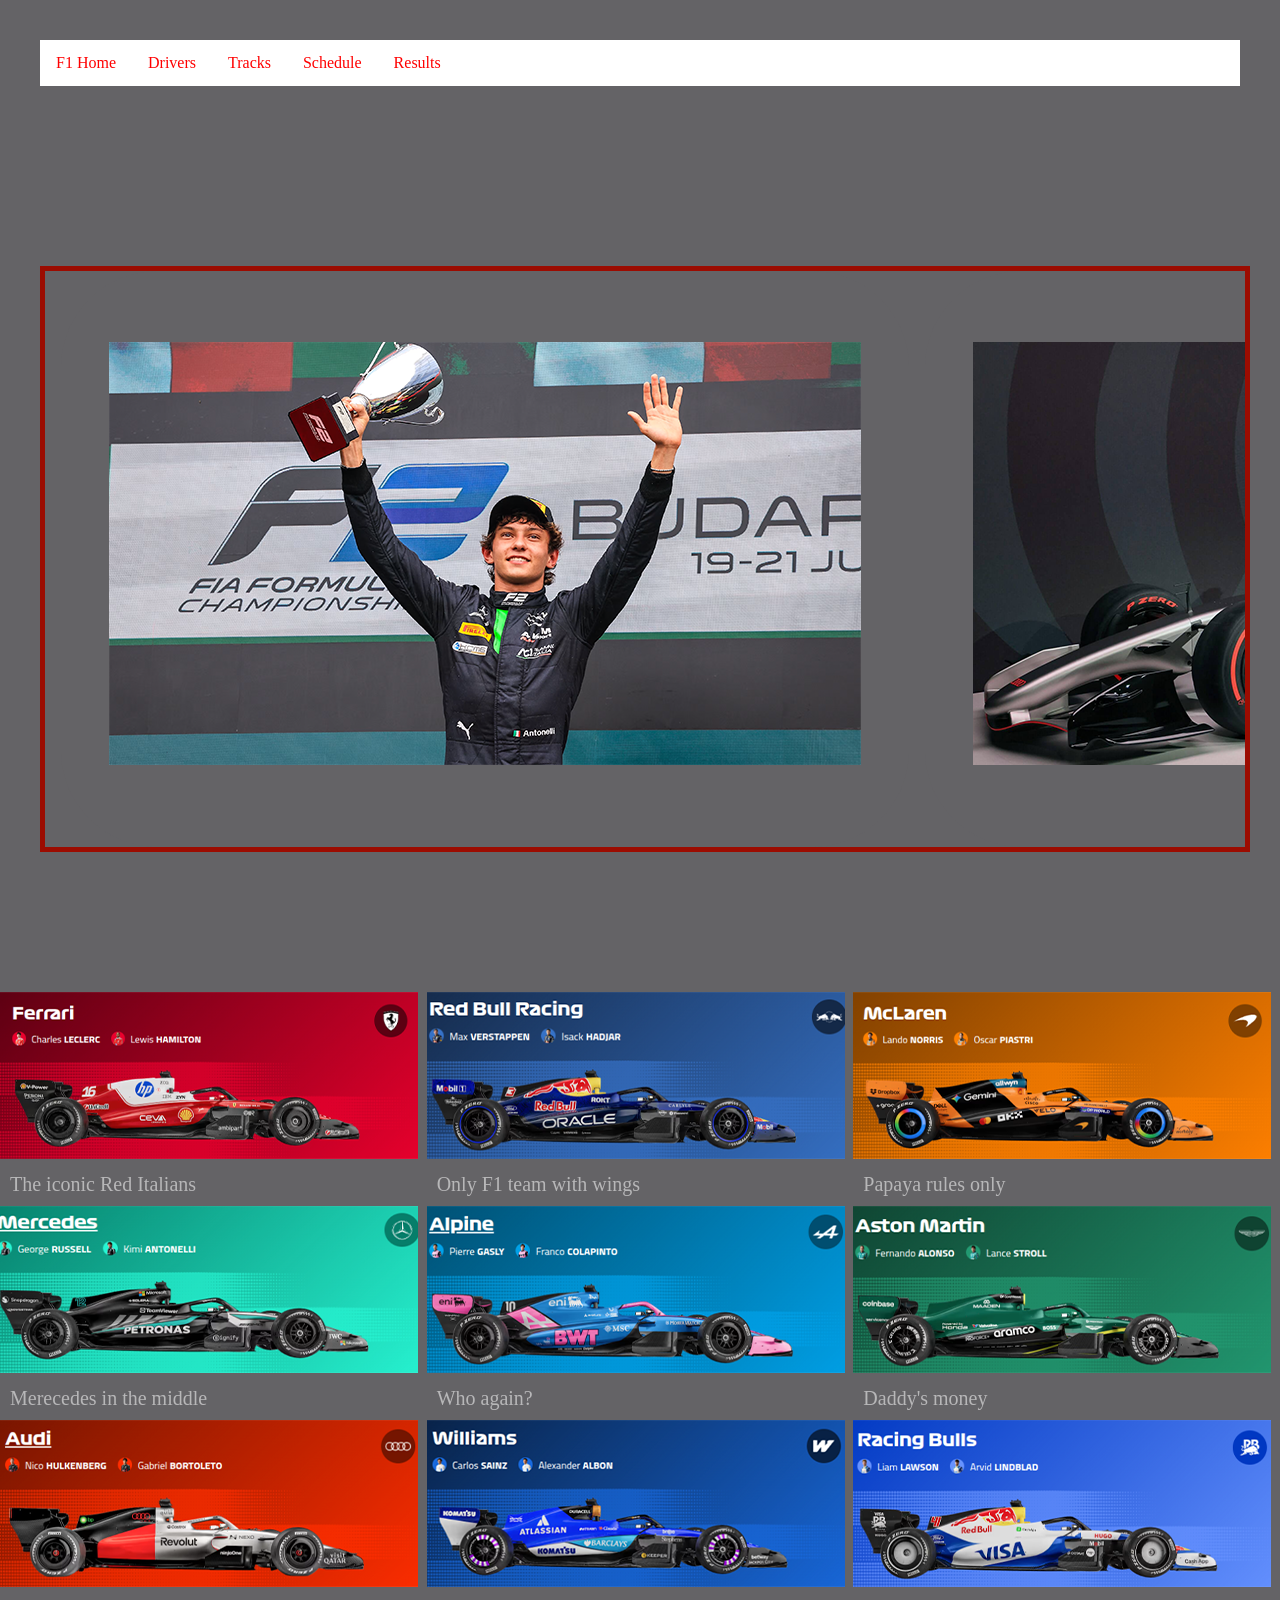
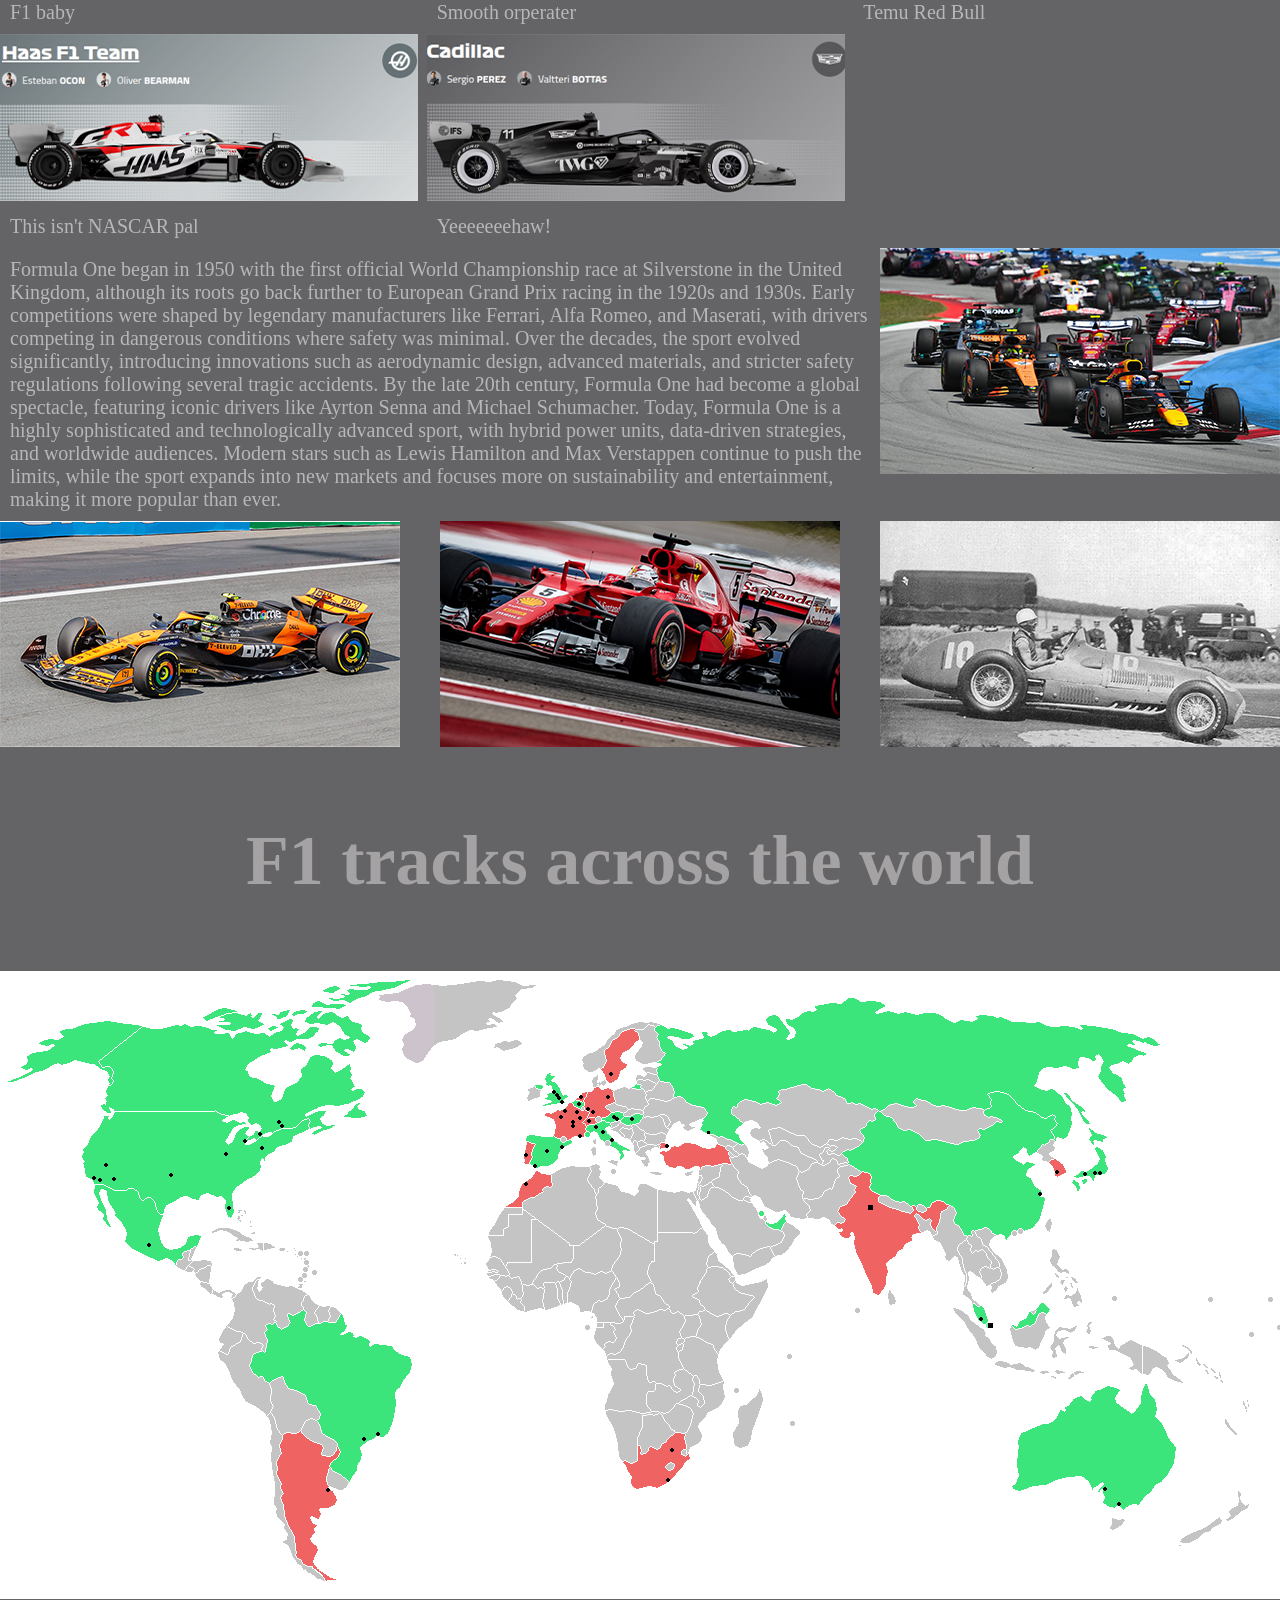
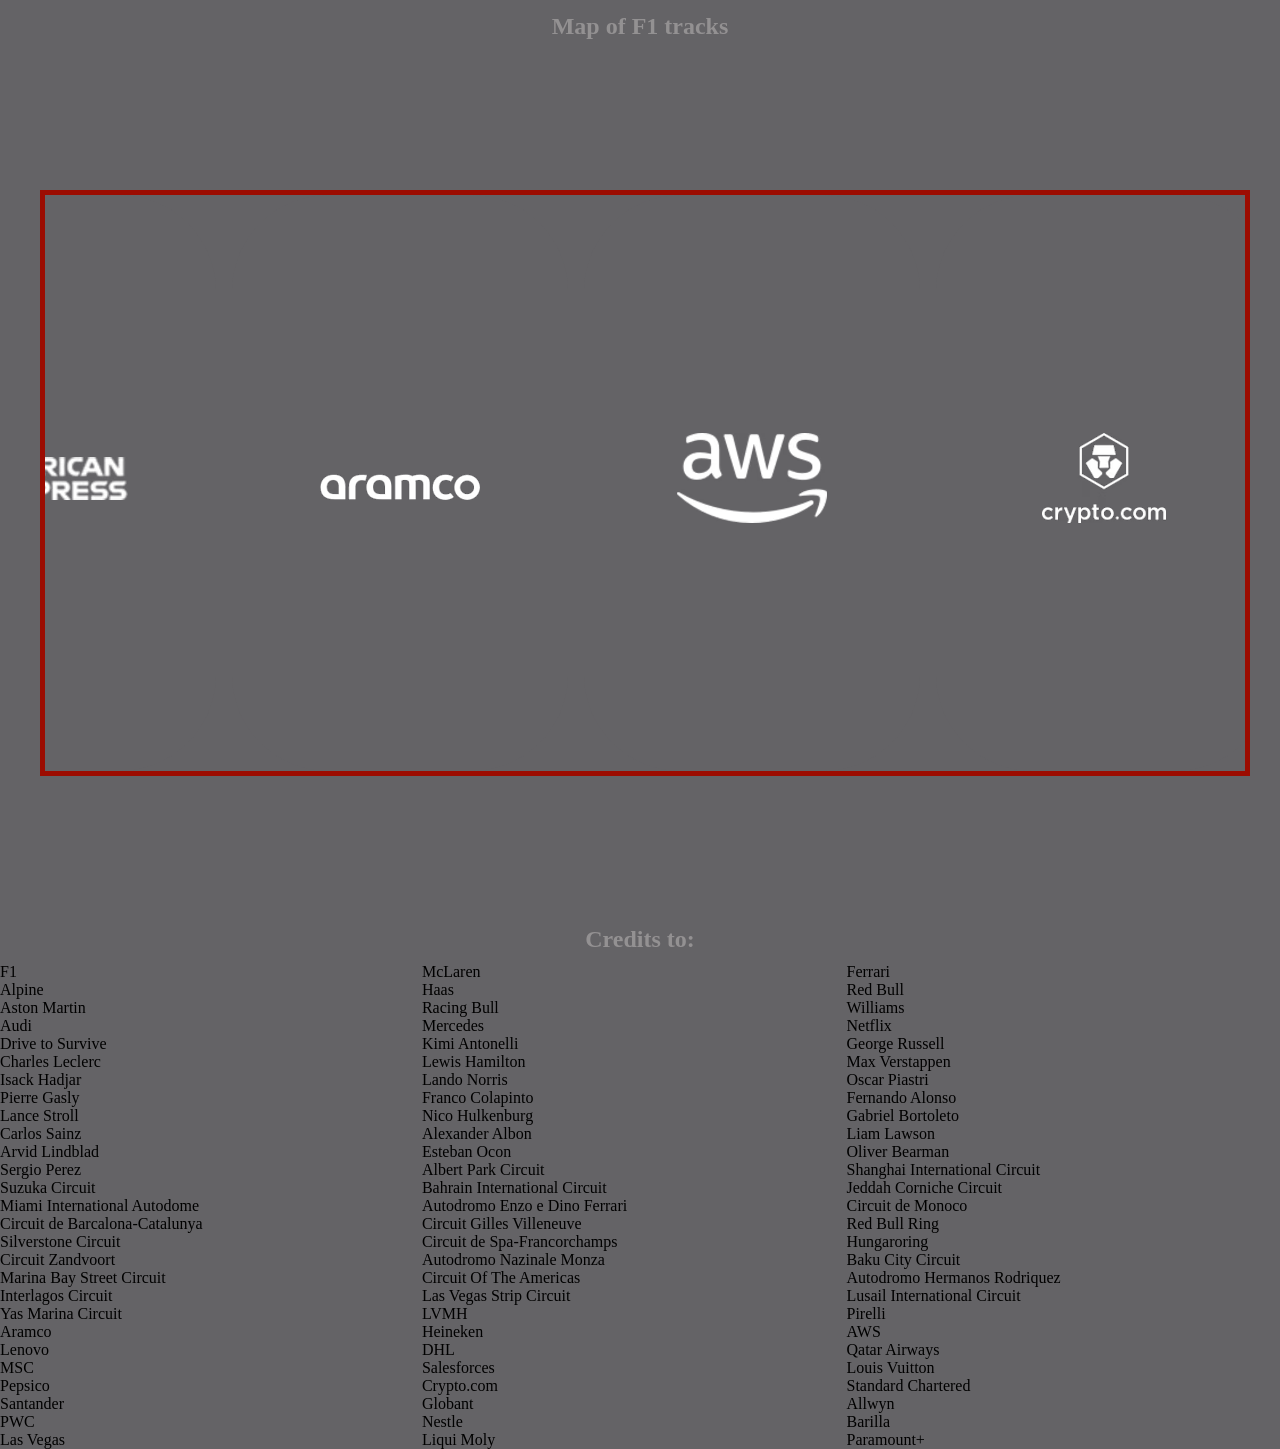
<file: index.html>
<!DOCTYPE html>
<html lang="en">
<head>
<title>F1 Page</title>
<link href="style.css" rel="stylesheet">
<link rel="stylesheet" href="style.css">
<link rel="icon" type="images/png" href="images/f1lo-removebg-preview.png">
</head>
<body>
    
    <main>
         <nav>
        <ul>
  <li><a href="index.html"> F1 Home</a></li>
  <li><a href="gallery.html">Drivers</a></li>
  <li><a href="tracks.html">Tracks</a></li>
  <li><a href="schedule.html">Schedule</a></li>
   <li><a href="resuts.html">Results</a></li>
</ul>
</nav>
   
    
<nav>
<div class="carousel"> 
    <div class="group">
      <div class="card"><img src="images/trial.png" alt="Kimi"></div>
      <div class="card"><img src="images/reveal.png" alt="Audi"></div>
      <div class="card"><img src="images/change.png" alt="Cars"></div>
      <div class="card"><img src="images/season8.png" alt="Drive to survive"></div> 
    </div>
    <div aria-hidden class="group">
        <div class="card"><img src="images/trial.png" alt="Kimi"></div>
        <div class="card"><img src="images/reveal.png" alt="Audi"></div>
        <div class="card"><img src="images/change.png" alt="Cars"></div>
        <div class="card"><img src="images/season8.png" alt="Drive to survive"></div> 
     </div>   
    </div>
    </nav>


<div class="container">
    <div><img src="images/fer.png" alt="Ferrari">
    <p>The iconic Red Italians</p></div>
    <div><img src="images/red.png" alt="Red Bull">
        <p>Only F1 team with wings</p></div>
    <div><img src="images/mcl.png" alt="McLaren">
        <p>Papaya rules only</p></div>
    <div><img src="images/Mer.png" alt="Mercedes">
        <p>Merecedes in the middle</p></div>
    <div><img src="images/alp.png" alt="Alpine">
        <p>Who again?</p></div>
    <div><img src="images/ast.png" alt="Aston Martin">
        <p>Daddy's money</p></div>
    <div><img src="images/aud.png" alt="Audi">
        <p>F1 baby</p></div>
    <div><img src="images/wil.png" alt="Williams">
        <p>Smooth orperater</p></div>
    <div><img src="images/rac.png" alt="Racing Bull">
        <p>Temu Red Bull</p></div>
    <div><img src="images/haa.png" alt="Haas">
        <p>This isn't NASCAR pal</p></div>
    <div><img src="images/cad.png" alt="Cadillac">
        <p>Yeeeeeeehaw!</p></div>
</div>



<div class="container">
    <div><img src="images/lots.png" alt="Lots"></div>
    <div><img src="images/foc.png" alt="F1 car"></div>
    <div class="box3"><p>Formula One began in 1950 with the first official World Championship race at Silverstone in the United Kingdom, although its roots go back further to European Grand Prix racing in the 1920s and 1930s. Early competitions were shaped by legendary manufacturers like Ferrari, Alfa Romeo, and Maserati, with drivers competing in dangerous conditions where safety was minimal. Over the decades, the sport evolved significantly, introducing innovations such as aerodynamic design, advanced materials, and stricter safety regulations following several tragic accidents. By the late 20th century, Formula One had become a global spectacle, featuring iconic drivers like Ayrton Senna and Michael Schumacher. Today, Formula One is a highly sophisticated and technologically advanced sport, with hybrid power units, data-driven strategies, and worldwide audiences. Modern stars such as Lewis Hamilton and Max Verstappen continue to push the limits, while the sport expands into new markets and focuses more on sustainability and entertainment, making it more popular than ever.</p>
    </div>
    <div><img src="images/auto.png" alt="Autograph"></div>
    <div><img src="images/oldy.png" alt="Old F1 car"></div>
</div>

<h3>F1 tracks across the world</h3>
<img src="images/map.png" alt="map">
<h2>Map of F1 tracks</h2>

<nav>
<div class="carousel"> 
    <div class="group">
      <div class="card"><img src="images/lvmh.png" alt="Kimi"></div>
      <div class="card"><img src="images/allwyn.png" alt="Cars"></div>
      <div class="card"><img src="images/Amex.png" alt="Drive to survive"></div> 
      <div class="card"><img src="images/aramco.png" alt="Kimi"></div>
      <div class="card"><img src="images/AWSGLOBAL.png" alt="Kimi"></div>
      <div class="card"><img src="images/crypto.com.png" alt="Kimi"></div>
      <div class="card"><img src="images/dhl.png" alt="Kimi"></div>
      <div class="card"><img src="images/globant.png" alt="Kimi"></div>
      <div class="card"><img src="images/lenovo.png" alt="Kimi"></div>
      <div class="card"><img src="images/logoheinekenoutlinedlight.png" alt="Kimi"></div>
      <div class="card"><img src="images/louisvuitton(3).png" alt="Kimi"></div>
      <div class="card"><img src="images/moethennessy.png" alt="Kimi"></div>
      <div class="card"><img src="images/nestle.png" alt="Kimi"></div>
      <div class="card"><img src="images/pepsico.png" alt="Kimi"></div>
      <div class="card"><img src="images/pirelli.png" alt="Kimi"></div>
      <div class="card"><img src="images/qatar.png" alt="Kimi"></div>
      <div class="card"><img src="images/salesforce.png" alt="Kimi"></div>
      <div class="card"><img src="images/santander.png" alt="Kimi"></div>
      <div class="card"><img src="images/standardchartered.png" alt="Kimi"></div>
      <div class="card"><img src="images/TAGH_Shield_Monochrome_White-pw1.png" alt="Kimi"></div>
    </div>
    <div aria-hidden class="group">
 <div class="card"><img src="images/lvmh.png" alt="Kimi"></div>
      <div class="card"><img src="images/allwyn.png" alt="Cars"></div>
      <div class="card"><img src="images/Amex.png" alt="Drive to survive"></div> 
      <div class="card"><img src="images/aramco.png" alt="Kimi"></div>
      <div class="card"><img src="images/AWSGLOBAL.png" alt="Kimi"></div>
      <div class="card"><img src="images/crypto.com.png" alt="Kimi"></div>
      <div class="card"><img src="images/dhl.png" alt="Kimi"></div>
      <div class="card"><img src="images/globant.png" alt="Kimi"></div>
      <div class="card"><img src="images/lenovo.png" alt="Kimi"></div>
      <div class="card"><img src="images/logoheinekenoutlinedlight.png" alt="Kimi"></div>
      <div class="card"><img src="images/louisvuitton(3).png" alt="Kimi"></div>
      <div class="card"><img src="images/moethennessy.png" alt="Kimi"></div>
      <div class="card"><img src="images/nestle.png" alt="Kimi"></div>
      <div class="card"><img src="images/pepsico.png" alt="Kimi"></div>
      <div class="card"><img src="images/pirelli.png" alt="Kimi"></div>
      <div class="card"><img src="images/qatar.png" alt="Kimi"></div>
      <div class="card"><img src="images/salesforce.png" alt="Kimi"></div>
      <div class="card"><img src="images/santander.png" alt="Kimi"></div>
      <div class="card"><img src="images/standardchartered.png" alt="Kimi"></div>
      <div class="card"><img src="images/TAGH_Shield_Monochrome_White-pw1.png" alt="Kimi"></div>
    </div>
    </div>
    </nav>

    <footer>
    <h2>Credits to:</h2>
   <div class="container">
    <div>F1</div>
    <div> McLaren </div>
    <div>Ferrari</div>
    <div>Alpine</div>
    <div>Haas</div>
    <div>Red Bull</div>
    <div>Aston Martin </div>
    <div>Racing Bull</div>
    <div>Williams</div> 
    <div>Audi</div>
    <div>Mercedes</div>
    <div>Netflix</div>
    <div>Drive to Survive</div>
    <div>Kimi Antonelli</div>
   <div>George Russell</div>
   <div>Charles Leclerc</div>
   <div>Lewis Hamilton</div>
   <div>Max Verstappen</div>
   <div>Isack Hadjar</div>
   <div>Lando Norris</div>
   <div>Oscar Piastri</div>
   <div>Pierre Gasly</div>
   <div>Franco Colapinto</div>
   <div>Fernando Alonso</div>
   <div>Lance Stroll</div>
   <div>Nico Hulkenburg</div>
   <div>Gabriel Bortoleto</div>
   <div>Carlos Sainz</div>
   <div>Alexander Albon</div>
   <div>Liam Lawson</div>
   <div>Arvid Lindblad</div>
   <div>Esteban Ocon</div>
   <div>Oliver Bearman</div>
   <div>Sergio Perez</div>
   <div>Albert Park Circuit</div>
   <div>Shanghai International Circuit</div>
   <div>Suzuka Circuit</div>
   <div>Bahrain International Circuit</div>
   <div>Jeddah Corniche Circuit</div>
   <div>Miami International Autodome</div>
   <div>Autodromo Enzo e Dino Ferrari</div>
   <div>Circuit de Monoco</div>
   <div>Circuit de Barcalona-Catalunya</div>
   <div>Circuit Gilles Villeneuve</div>
   <div>Red Bull Ring</div>
   <div>Silverstone Circuit</div>
   <div>Circuit de Spa-Francorchamps</div>
   <div>Hungaroring</div>
   <div>Circuit Zandvoort</div>
   <div>Autodromo Nazinale Monza</div>
   <div>Baku City Circuit</div>
   <div>Marina Bay Street Circuit</div>
   <div>Circuit Of The Americas</div>
   <div>Autodromo Hermanos Rodriquez</div>
   <div>Interlagos Circuit</div>
   <div>Las Vegas Strip Circuit</div>
   <div>Lusail International Circuit</div>
   <div>Yas Marina Circuit</div>
   <div>LVMH</div>
   <div>Pirelli</div>
   <div>Aramco</div>
   <div>Heineken</div>
   <div>AWS</div>
   <div>Lenovo</div>
   <div>DHL</div>
   <div>Qatar Airways</div>
   <div>MSC</div>
   <div>Salesforces</div>
   <div>Louis Vuitton</div>
   <div>Pepsico</div>
   <div>Crypto.com</div>
   <div>Standard Chartered</div>
   <div>Santander</div>
   <div>Globant</div>
   <div>Allwyn</div>
   <div>PWC</div>
   <div>Nestle</div>
   <div>Barilla</div>
   <div>Las Vegas</div>
   <div>Liqui Moly</div>
   <div>Paramount+</div>

</div>
</footer>
</main>
</body>
</html>
</file>
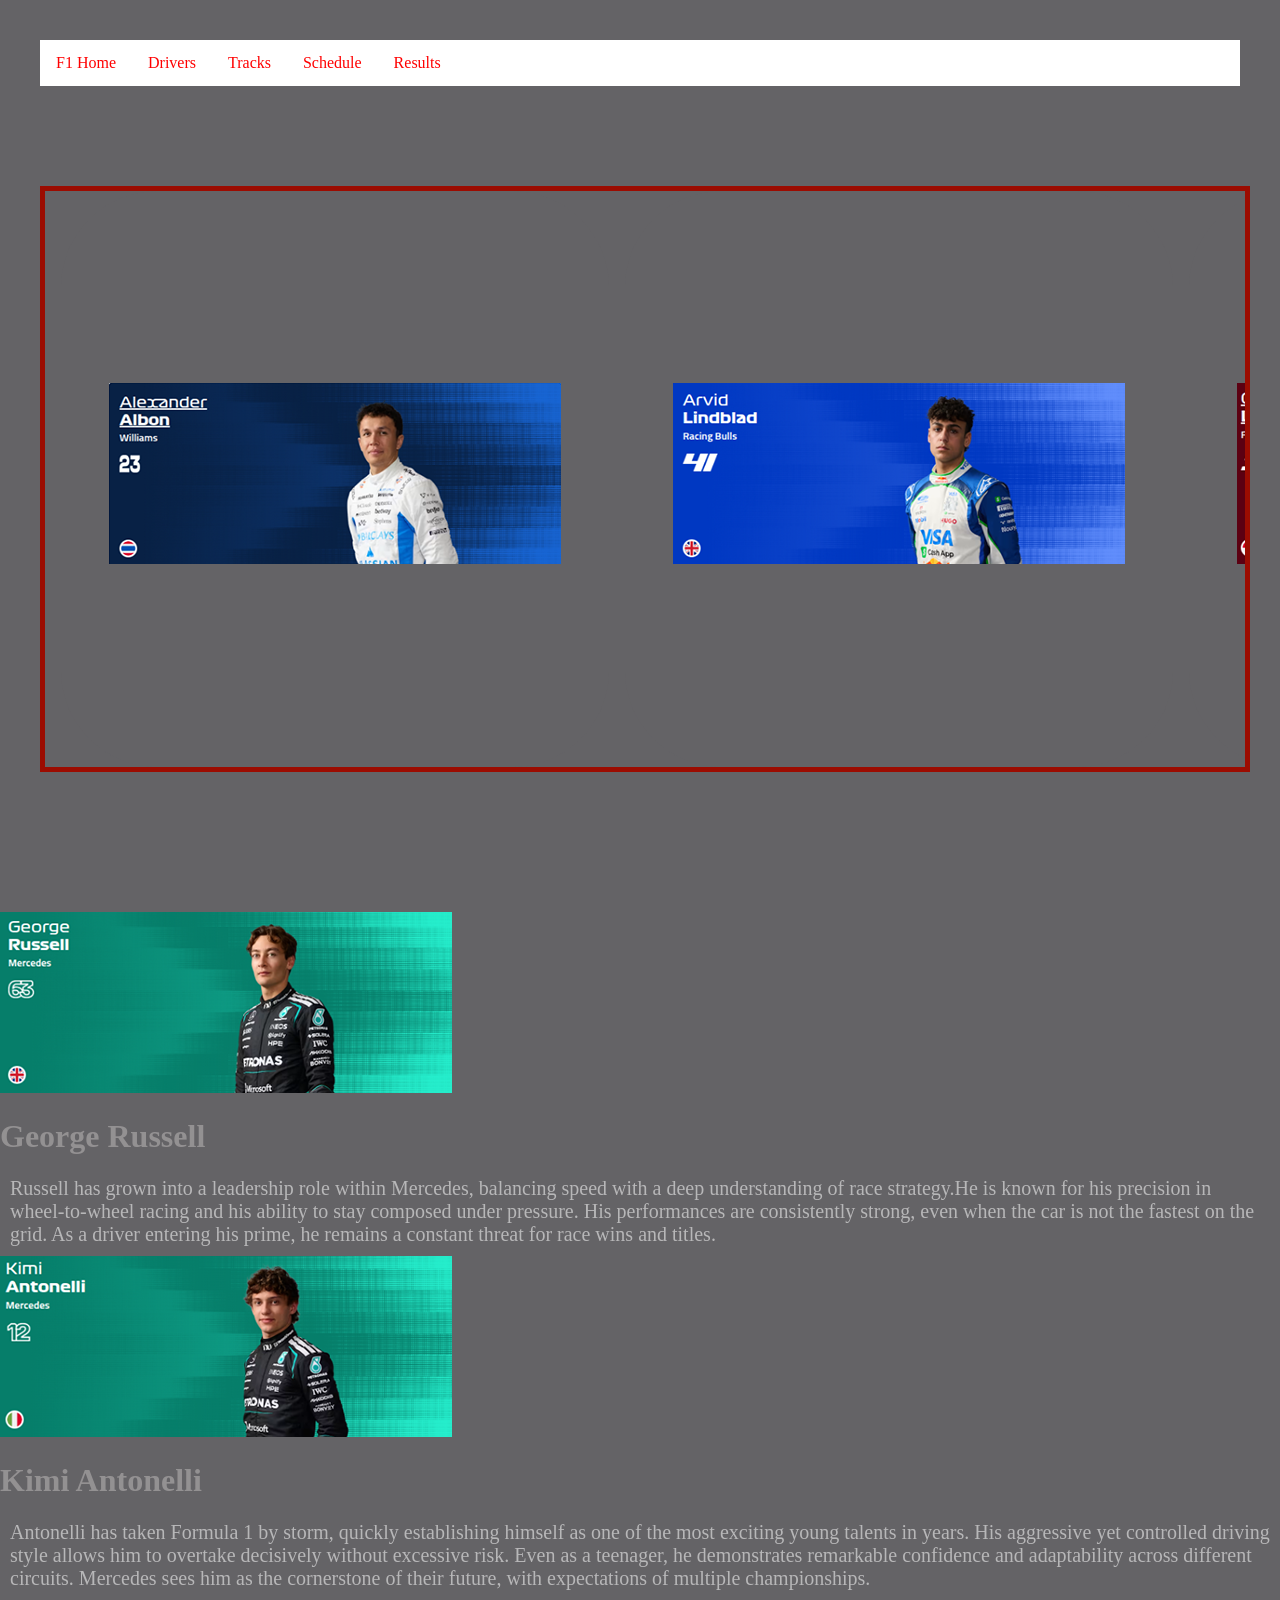
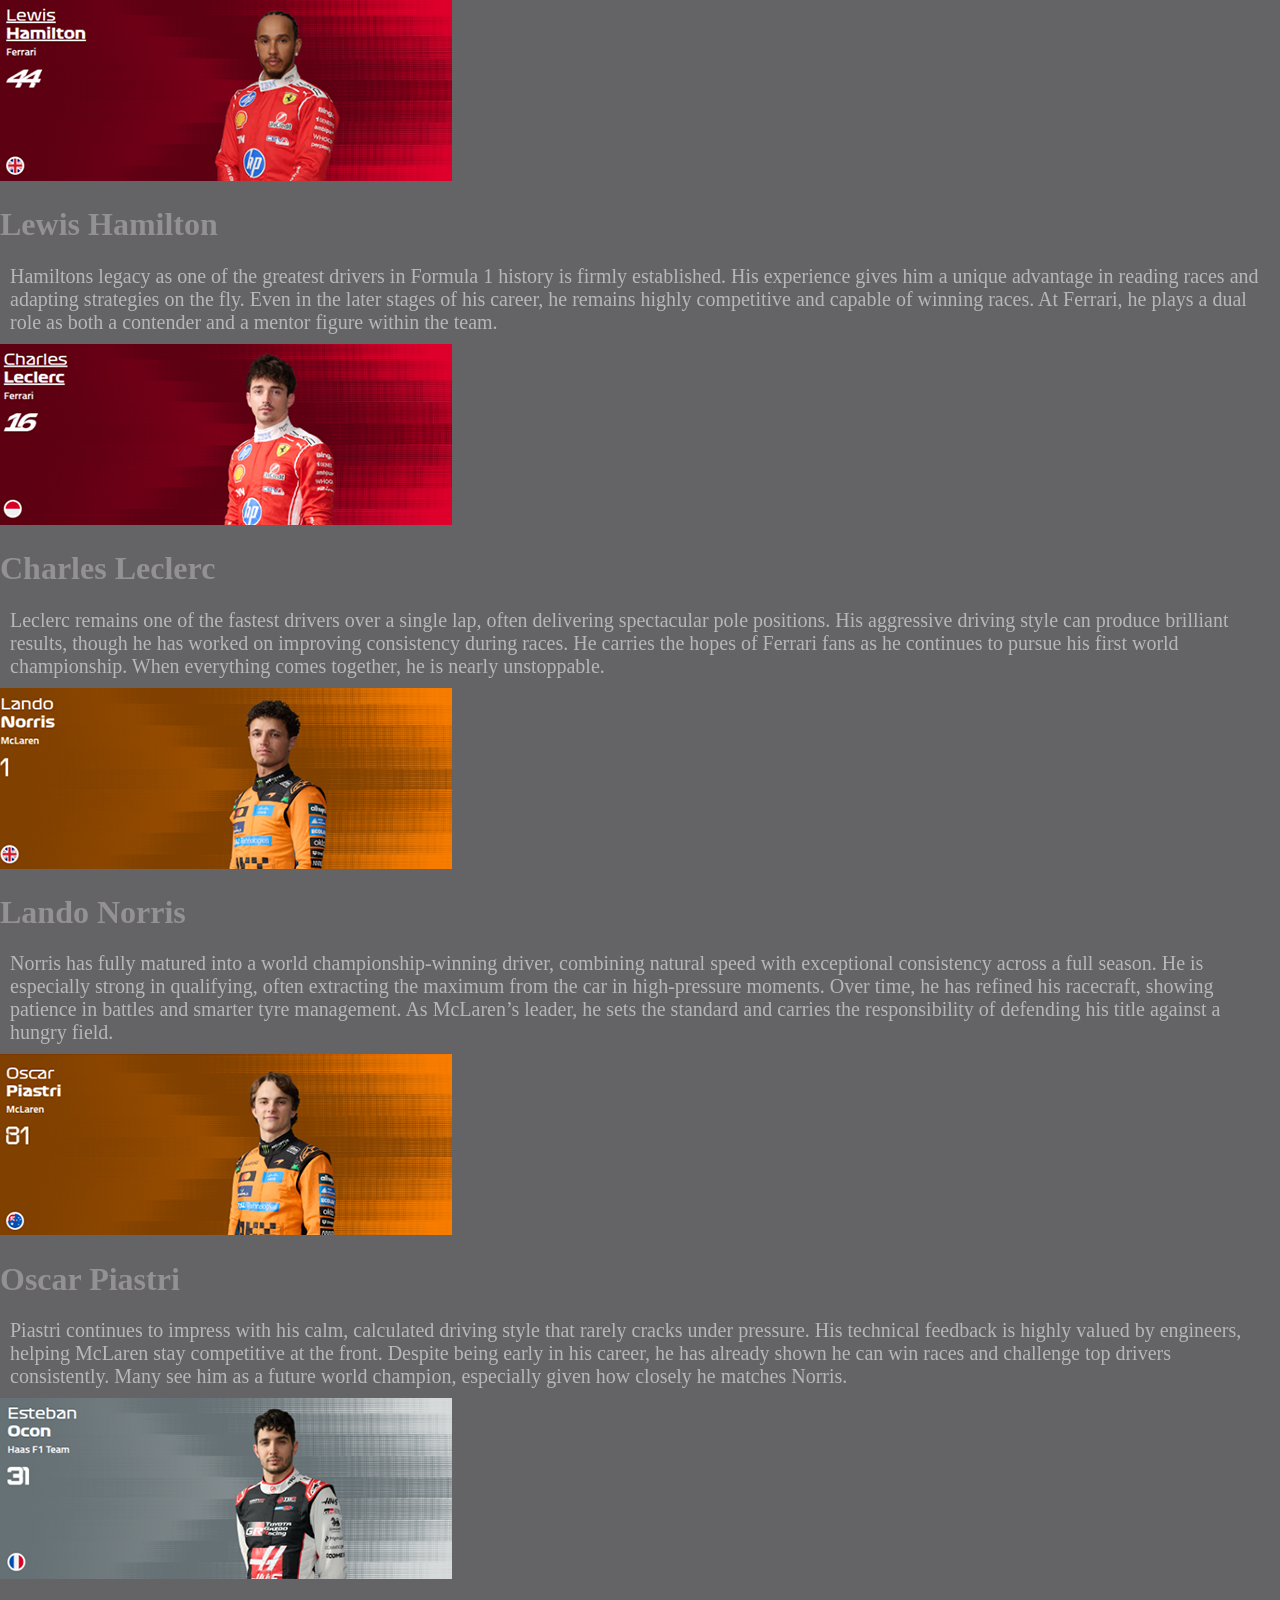
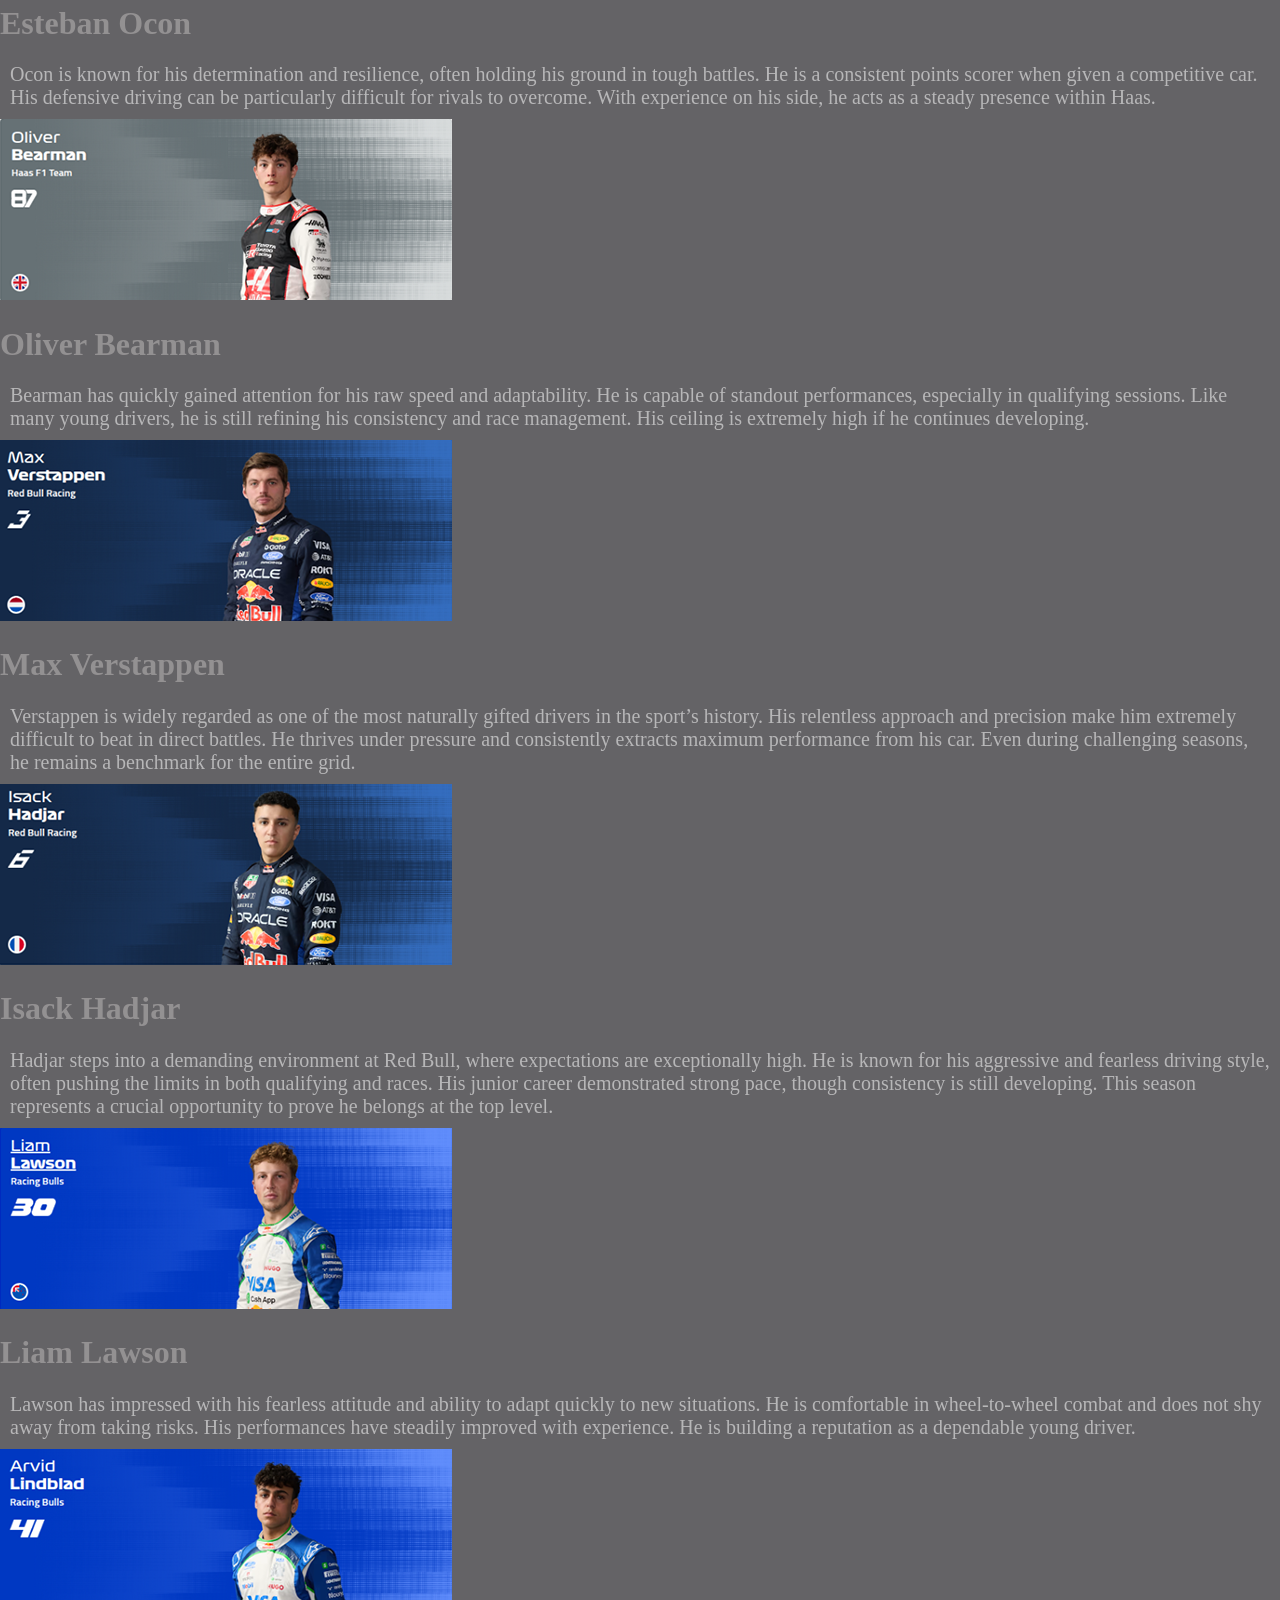
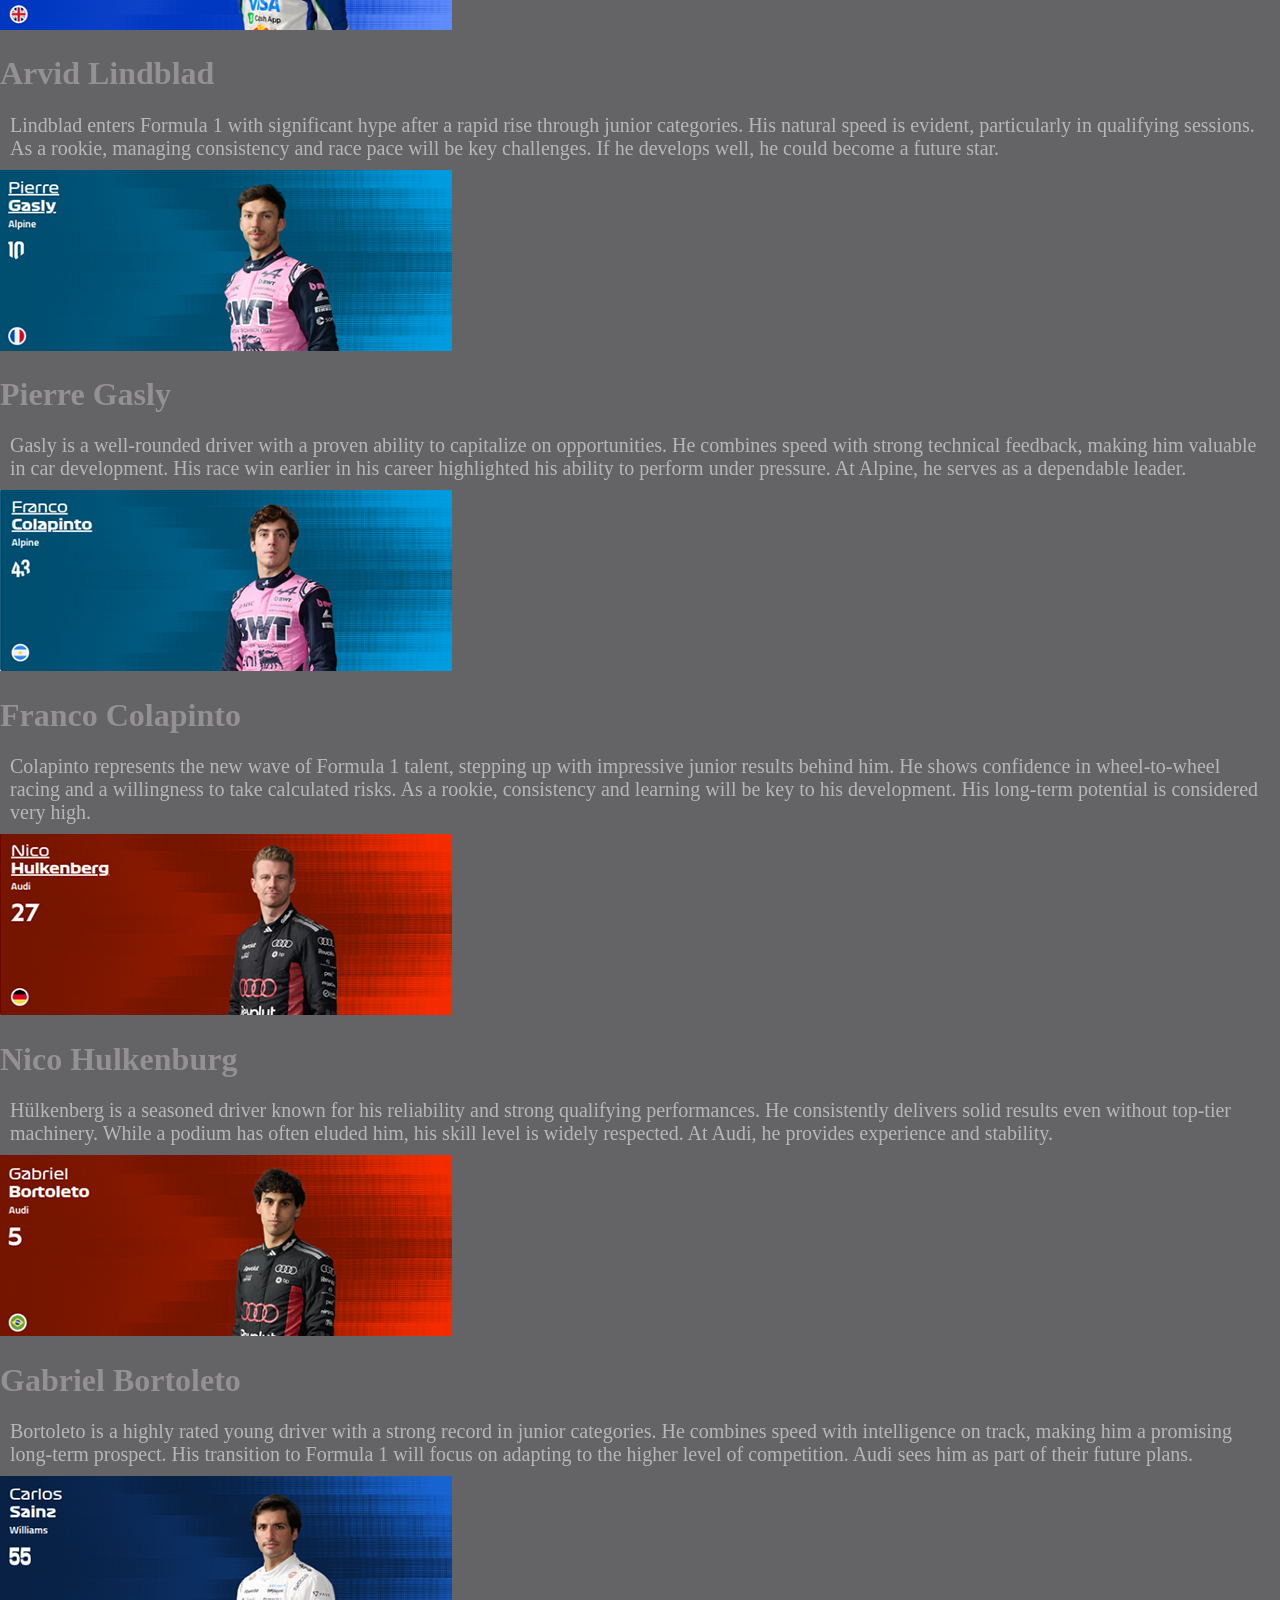
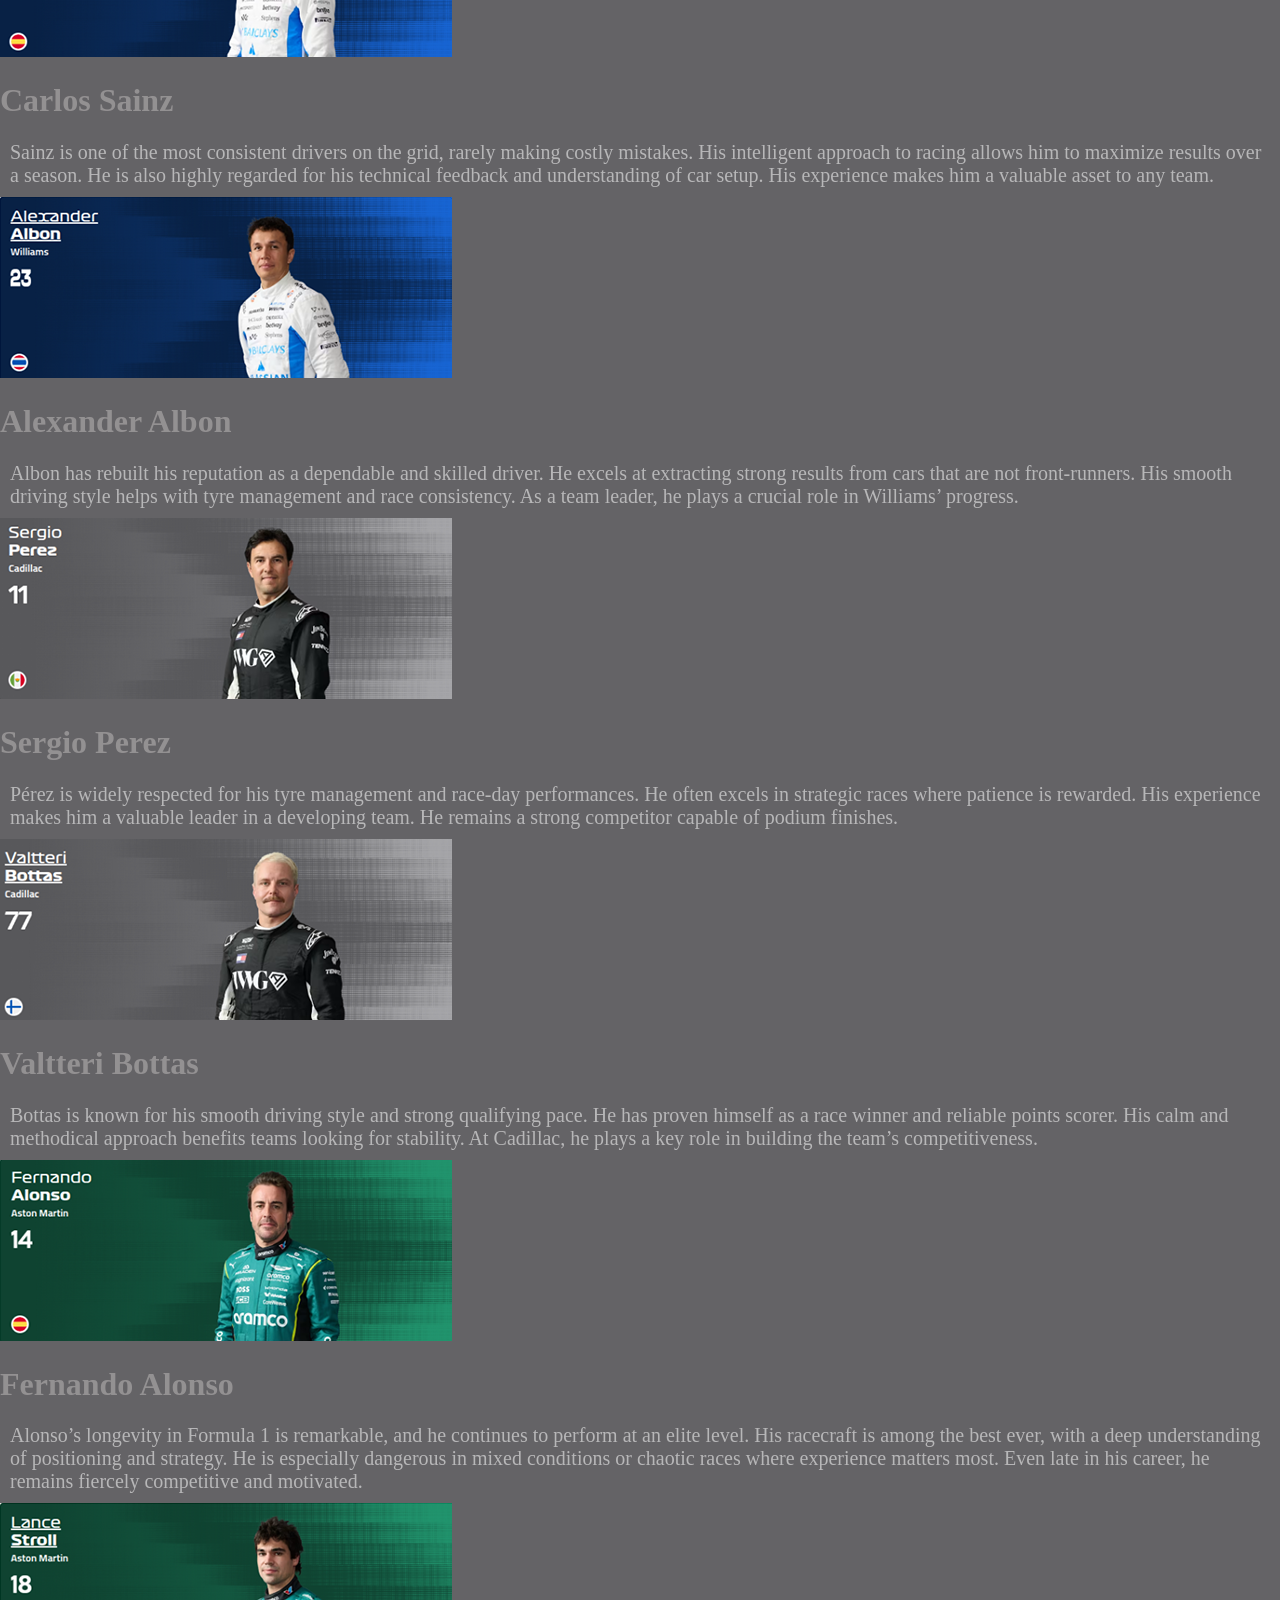
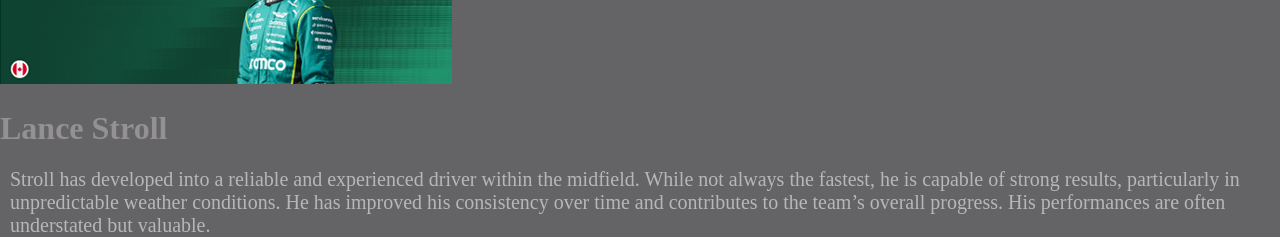
<file: gallery.html>
<!DOCTYPE html>
<html lang="en">
<head>
<title>Drivers</title>
<link href="style.css" rel="stylesheet">
<link rel="stylesheet" href="style.css">
<link rel="icon" type="image/png" href="images/f1lo-removebg-preview.png">
</head>
<nav>
   <ul>
  <li><a href="index.html"> F1 Home</a></li>
  <li><a href="gallery.html">Drivers</a></li>
  <li><a href="tracks.html">Tracks</a></li>
  <li><a href="schedule.html">Schedule</a></li>
   <li><a href="resuts.html">Results</a></li>
   </ul>
        
         
            <div class="carousel"> 
                <div class="group">
                  <div class="card"><img src="images/aa.png" alt="Kimi"></div>
                  <div class="card"><img src="images/al.png" alt="Audi"></div>
                  <div class="card"><img src="images/cl.png" alt="Cars"></div>
                  <div class="card"><img src="images/cs.png" alt="Drive to survive"></div> 
                  <div class="card"><img src="images/eo.png" alt="Kimi"></div>
                  <div class="card"><img src="images/fa.png" alt="Audi"></div>
                  <div class="card"><img src="images/fc.png" alt="Cars"></div>
                  <div class="card"><img src="images/gb.png" alt="Drive to survive"></div> 
                  <div class="card"><img src="images/gr.png" alt="Kimi"></div>
                  <div class="card"><img src="images/ih.png" alt="Audi"></div>
                  <div class="card"><img src="images/ka.png" alt="Cars"></div>
                  <div class="card"><img src="images/lh.png" alt="Drive to survive"></div> 
                  <div class="card"><img src="images/ll.png" alt="Kimi"></div>
                  <div class="card"><img src="images/ln.png" alt="Audi"></div>
                  <div class="card"><img src="images/ls.png" alt="Cars"></div>
                  <div class="card"><img src="images/mv.png" alt="Drive to survive"></div> 
                  <div class="card"><img src="images/nh.png" alt="Kimi"></div>
                  <div class="card"><img src="images/ob.png" alt="Audi"></div>
                  <div class="card"><img src="images/op.png" alt="Cars"></div>
                  <div class="card"><img src="images/pg.png" alt="Drive to survive"></div> 
                  <div class="card"><img src="images/sp.png" alt="Kimi"></div>
                  <div class="card"><img src="images/vb.png" alt="Audi"></div>
                </div>
                <div aria-hidden class="group">
                    <div class="card"><img src="images/aa.png" alt="Kimi"></div>
                    <div class="card"><img src="images/al.png" alt="Audi"></div>
                    <div class="card"><img src="images/cl.png" alt="Cars"></div>
                    <div class="card"><img src="images/cs.png" alt="Drive to survive"></div> 
                    <div class="card"><img src="images/eo.png" alt="Kimi"></div>
                    <div class="card"><img src="images/fa.png" alt="Audi"></div>
                    <div class="card"><img src="images/fc.png" alt="Cars"></div>
                    <div class="card"><img src="images/gb.png" alt="Drive to survive"></div> 
                    <div class="card"><img src="images/gr.png" alt="Kimi"></div>
                    <div class="card"><img src="images/ih.png" alt="Audi"></div>
                    <div class="card"><img src="images/ka.png" alt="Cars"></div>
                    <div class="card"><img src="images/lh.png" alt="Drive to survive"></div> 
                    <div class="card"><img src="images/ll.png" alt="Kimi"></div>
                    <div class="card"><img src="images/ln.png" alt="Audi"></div>
                    <div class="card"><img src="images/ls.png" alt="Cars"></div>
                    <div class="card"><img src="images/mv.png" alt="Drive to survive"></div> 
                    <div class="card"><img src="images/nh.png" alt="Kimi"></div>
                    <div class="card"><img src="images/ob.png" alt="Audi"></div>
                    <div class="card"><img src="images/op.png" alt="Cars"></div>
                    <div class="card"><img src="images/pg.png" alt="Drive to survive"></div> 
                    <div class="card"><img src="images/sp.png" alt="Kimi"></div>
                    <div class="card"><img src="images/vb.png" alt="Audi"></div>  
                    </div>
                    </div>
                </nav>
           
        <main> 
            <div class="Racers">
                <div class="proflie">
                    <img src="images/gr.png" alt="">
                </div>
                <div class="intro">
                <h1>
                    George Russell
                </h1>
                <p>Russell has grown into a leadership role within Mercedes, balancing speed with a deep understanding of race strategy.He is known for his precision in wheel-to-wheel racing and his ability to stay composed under pressure. His performances are consistently strong, even when the car is not the fastest on the grid. As a driver entering his prime, he remains a constant threat for race wins and titles.
             </p>
             
             
                   <img src="images/ka.png" alt="">
                </div>
                <div class="intro">
                <h1>
                    Kimi Antonelli
                </h1>
                <p>
                    Antonelli has taken Formula 1 by storm, quickly establishing himself as one of the most exciting young talents in years. His aggressive yet controlled driving style allows him to overtake decisively without excessive risk. Even as a teenager, he demonstrates remarkable confidence and adaptability across different circuits. Mercedes sees him as the cornerstone of their future, with expectations of multiple championships.
                </p>
             
             
               <img src="images/lh.png" alt="">
                </div>
                <div class="intro">
                <h1>
                    Lewis Hamilton
                </h1>
                <p>
                    Hamiltons legacy as one of the greatest drivers in Formula 1 history is firmly established. His experience gives him a unique advantage in reading races and adapting strategies on the fly. Even in the later stages of his career, he remains highly competitive and capable of winning races. At Ferrari, he plays a dual role as both a contender and a mentor figure within the team.
                </p>
             
             
               <img src="images/cl.png" alt="">
                </div>
                <div class="intro">
                <h1>
                    Charles Leclerc
                </h1>
                <p>
                     Leclerc remains one of the fastest drivers over a single lap, often delivering spectacular pole positions. His aggressive driving style can produce brilliant results, though he has worked on improving consistency during races. He carries the hopes of Ferrari fans as he continues to pursue his first world championship. When everything comes together, he is nearly unstoppable.
                </p>
             
             
               <img src="images/ln.png" alt="">
                </div>
                <div class="intro">
                <h1>
                    Lando Norris
                </h1>
                <p>
                    Norris has fully matured into a world championship-winning driver, combining natural speed with exceptional consistency across a full season. He is especially strong in qualifying, often extracting the maximum from the car in high-pressure moments. Over time, he has refined his racecraft, showing patience in battles and smarter tyre management. As McLaren’s leader, he sets the standard and carries the responsibility of defending his title against a hungry field.
                </p>
             
             
                   <img src="images/op.png" alt="">
                </div>
                <div class="intro">
                <h1>
                    Oscar Piastri
                </h1>
                <p>
                    Piastri continues to impress with his calm, calculated driving style that rarely cracks under pressure. His technical feedback is highly valued by engineers, helping McLaren stay competitive at the front. Despite being early in his career, he has already shown he can win races and challenge top drivers consistently. Many see him as a future world champion, especially given how closely he matches Norris.
                </p>
             
             
                   <img src="images/eo.png" alt="">
                </div>
                <div class="intro">
                <h1>
                    Esteban Ocon
                </h1>
                <p>
                    Ocon is known for his determination and resilience, often holding his ground in tough battles. He is a consistent points scorer when given a competitive car. His defensive driving can be particularly difficult for rivals to overcome. With experience on his side, he acts as a steady presence within Haas.
                </p>
             
             
                   <img src="images/ob.png" alt="">
                </div>
                <div class="intro">
                <h1>
                    Oliver Bearman
                </h1>
                <p>
                    Bearman has quickly gained attention for his raw speed and adaptability. He is capable of standout performances, especially in qualifying sessions. Like many young drivers, he is still refining his consistency and race management. His ceiling is extremely high if he continues developing.
                </p>
             
             
                   <img src="images/mv.png" alt="">
                </div>
                <div class="intro">
                <h1>
                    Max Verstappen
                </h1>
                <p>
                    Verstappen is widely regarded as one of the most naturally gifted drivers in the sport’s history. His relentless approach and precision make him extremely difficult to beat in direct battles. He thrives under pressure and consistently extracts maximum performance from his car. Even during challenging seasons, he remains a benchmark for the entire grid.
                </p>
             
             
                   <img src="images/ih.png" alt="">
                </div>
                <div class="intro">
                <h1>
                    Isack Hadjar
                </h1>
                <p>
                    Hadjar steps into a demanding environment at Red Bull, where expectations are exceptionally high. He is known for his aggressive and fearless driving style, often pushing the limits in both qualifying and races. His junior career demonstrated strong pace, though consistency is still developing. This season represents a crucial opportunity to prove he belongs at the top level.
                </p>
             
             
                   <img src="images/ll.png" alt="">
                </div>
                <div class="intro">
                <h1>
                    Liam Lawson
                </h1>
                <p>
                    Lawson has impressed with his fearless attitude and ability to adapt quickly to new situations. He is comfortable in wheel-to-wheel combat and does not shy away from taking risks. His performances have steadily improved with experience. He is building a reputation as a dependable young driver.
                </p>
             
             
                   <img src="images/al.png" alt="">
                </div>
                <div class="intro">
                <h1>
                    Arvid Lindblad
                </h1>
                <p>
                    Lindblad enters Formula 1 with significant hype after a rapid rise through junior categories. His natural speed is evident, particularly in qualifying sessions. As a rookie, managing consistency and race pace will be key challenges. If he develops well, he could become a future star.
                </p>
             
             
                   <img src="images/pg.png" alt="">
                </div>
                <div class="intro">
                <h1>
                    Pierre Gasly
                </h1>
                <p>
                    Gasly is a well-rounded driver with a proven ability to capitalize on opportunities. He combines speed with strong technical feedback, making him valuable in car development. His race win earlier in his career highlighted his ability to perform under pressure. At Alpine, he serves as a dependable leader.
                </p>
             
             
                   <img src="images/fc.png" alt="">
                </div>
                <div class="intro">
                <h1>
                   Franco Colapinto
                </h1>
                <p>
                    Colapinto represents the new wave of Formula 1 talent, stepping up with impressive junior results behind him. He shows confidence in wheel-to-wheel racing and a willingness to take calculated risks. As a rookie, consistency and learning will be key to his development. His long-term potential is considered very high.
                </p>
             
             
                   <img src="images/nh.png" alt="">
                </div>
                <div class="intro">
                <h1>
                    Nico Hulkenburg
                </h1>
                <p>
                    Hülkenberg is a seasoned driver known for his reliability and strong qualifying performances. He consistently delivers solid results even without top-tier machinery. While a podium has often eluded him, his skill level is widely respected. At Audi, he provides experience and stability.
                </p>
             
             
                   <img src="images/gb.png" alt="">
                </div>
                <div class="intro">
                <h1>
                    Gabriel Bortoleto
                </h1>
                <p>
                    Bortoleto is a highly rated young driver with a strong record in junior categories. He combines speed with intelligence on track, making him a promising long-term prospect. His transition to Formula 1 will focus on adapting to the higher level of competition. Audi sees him as part of their future plans.
                </p>
             
             
                   <img src="images/cs.png" alt="">
                </div>
                <div class="intro">
                <h1>
                    Carlos Sainz
                </h1>
                <p>
                    Sainz is one of the most consistent drivers on the grid, rarely making costly mistakes. His intelligent approach to racing allows him to maximize results over a season. He is also highly regarded for his technical feedback and understanding of car setup. His experience makes him a valuable asset to any team.
                </p>
             
             
                   <img src="images/aa.png" alt="">
                </div>
                <div class="intro">
                <h1>
                    Alexander Albon
                </h1>
                <p>
                    Albon has rebuilt his reputation as a dependable and skilled driver. He excels at extracting strong results from cars that are not front-runners. His smooth driving style helps with tyre management and race consistency. As a team leader, he plays a crucial role in Williams’ progress.
                </p>
             
             
                   <img src="images/sp.png" alt="">
                </div>
                <div class="intro">
                <h1>
                    Sergio Perez
                </h1>
                <p>
                    Pérez is widely respected for his tyre management and race-day performances. He often excels in strategic races where patience is rewarded. His experience makes him a valuable leader in a developing team. He remains a strong competitor capable of podium finishes.
                </p>
             
             
                   <img src="images/vb.png" alt="">
                </div>
                <div class="intro">
                <h1>
                    Valtteri Bottas
                </h1>
                <p>
                    Bottas is known for his smooth driving style and strong qualifying pace. He has proven himself as a race winner and reliable points scorer. His calm and methodical approach benefits teams looking for stability. At Cadillac, he plays a key role in building the team’s competitiveness.
                </p>
             
             
                   <img src="images/fa.png" alt="">
                </div>
                <div class="intro">
                <h1>
                    Fernando Alonso
                </h1>
                <p>
                    Alonso’s longevity in Formula 1 is remarkable, and he continues to perform at an elite level. His racecraft is among the best ever, with a deep understanding of positioning and strategy. He is especially dangerous in mixed conditions or chaotic races where experience matters most. Even late in his career, he remains fiercely competitive and motivated.
                </p>
             
             
                   <img src="images/ls.png" alt="">
                </div>
                <div class="intro"></div>
                <h1>
                    Lance Stroll
                </h1>
                <p>
                    Stroll has developed into a reliable and experienced driver within the midfield. While not always the fastest, he is capable of strong results, particularly in unpredictable weather conditions. He has improved his consistency over time and contributes to the team’s overall progress. His performances are often understated but valuable.
                </p>
           </div>
            </main>
</file>
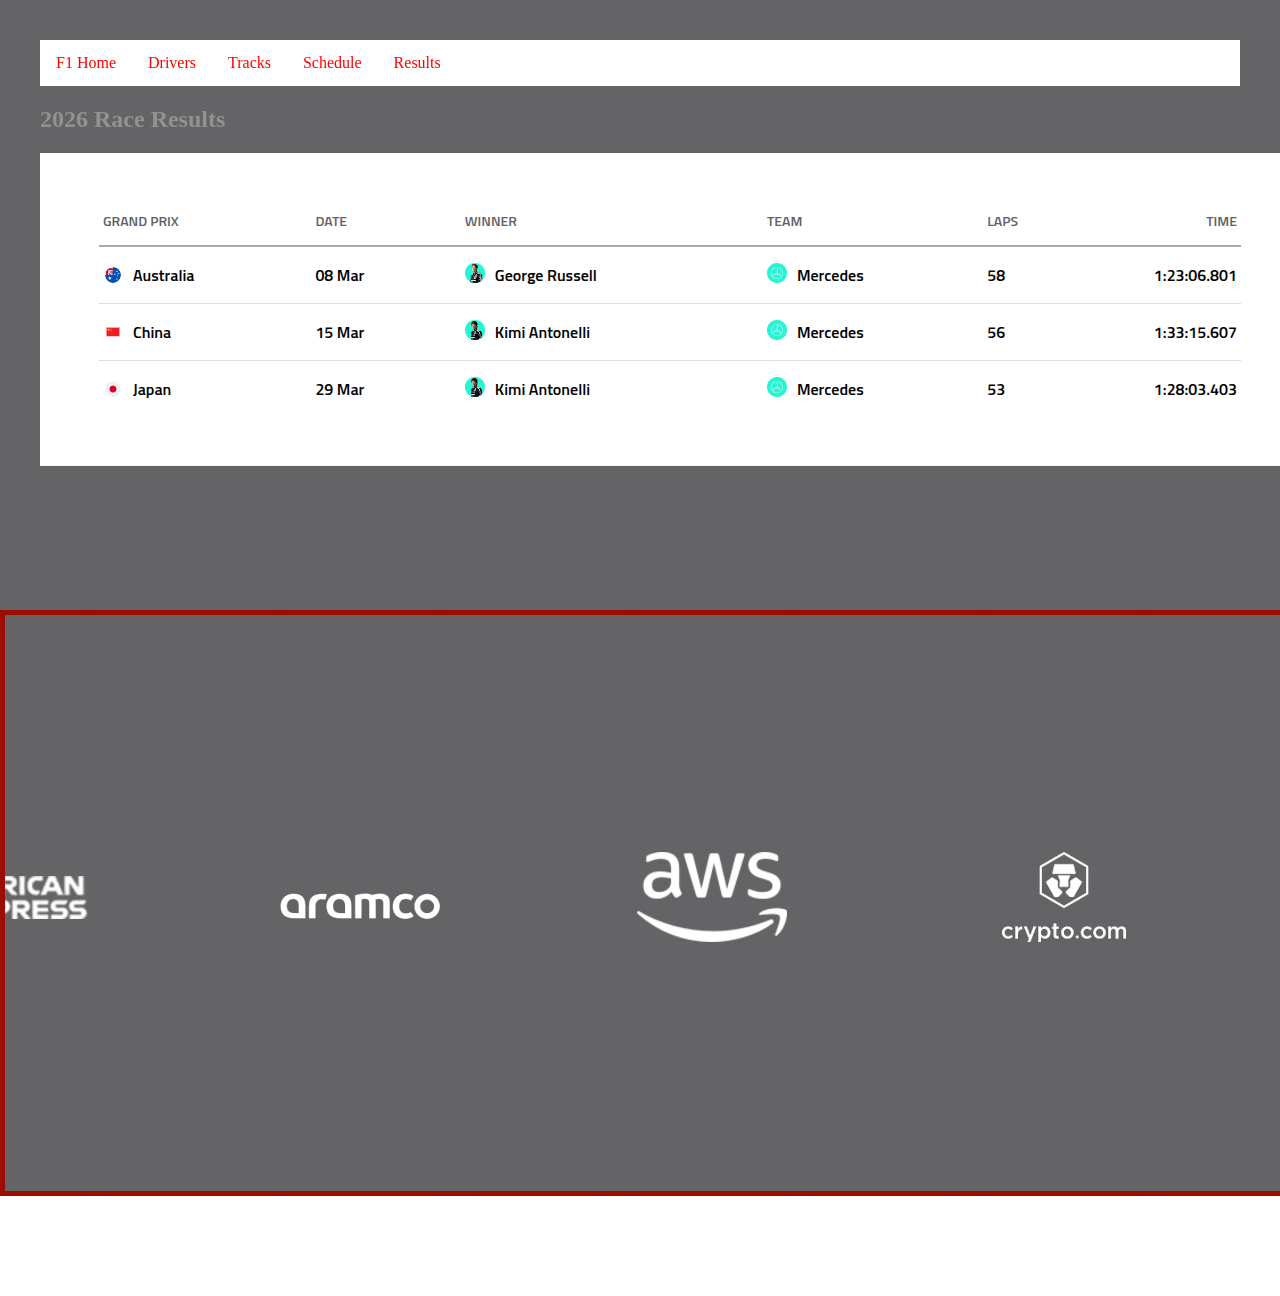
<file: resuts.html>
<!DOCTYPE html>
<html lang="en">
<head>
<title>Results</title>
<link href="style.css" rel="stylesheet">
<link rel="stylesheet" href="style.css">
<link rel="icon" type="images/png" href="images/f1lo-removebg-preview.png">
</head>
<body>

     <main>
      <nav>
         <ul>
  <li><a href="index.html"> F1 Home</a></li>
  <li><a href="gallery.html">Drivers</a></li>
  <li><a href="tracks.html">Tracks</a></li>
  <li><a href="schedule.html">Schedule</a></li>
   <li><a href="resuts.html">Results</a></li>
</ul>
  

    <h1>2026 Race Results</h1>

    <img src="images/Screenshot2026-04-122.51.38PM.png" alt="Ferrari">

    </nav>
<div class="carousel"> 
    <div class="group">
      <div class="card"><img src="images/lvmh.png" alt="Kimi"></div>
      <div class="card"><img src="images/allwyn.png" alt="Cars"></div>
      <div class="card"><img src="images/Amex.png" alt="Drive to survive"></div> 
      <div class="card"><img src="images/aramco.png" alt="Kimi"></div>
      <div class="card"><img src="images/AWSGLOBAL.png" alt="Kimi"></div>
      <div class="card"><img src="images/crypto.com.png" alt="Kimi"></div>
      <div class="card"><img src="images/dhl.png" alt="Kimi"></div>
      <div class="card"><img src="images/globant.png" alt="Kimi"></div>
      <div class="card"><img src="images/lenovo.png" alt="Kimi"></div>
      <div class="card"><img src="images/logoheinekenoutlinedlight.png" alt="Kimi"></div>
      <div class="card"><img src="images/louisvuitton(3).png" alt="Kimi"></div>
      <div class="card"><img src="images/moethennessy.png" alt="Kimi"></div>
      <div class="card"><img src="images/nestle.png" alt="Kimi"></div>
      <div class="card"><img src="images/pepsico.png" alt="Kimi"></div>
      <div class="card"><img src="images/pirelli.png" alt="Kimi"></div>
      <div class="card"><img src="images/qatar.png" alt="Kimi"></div>
      <div class="card"><img src="images/salesforce.png" alt="Kimi"></div>
      <div class="card"><img src="images/santander.png" alt="Kimi"></div>
      <div class="card"><img src="images/standardchartered.png" alt="Kimi"></div>
      <div class="card"><img src="images/TAGH_Shield_Monochrome_White-pw1.png" alt="Kimi"></div>
    </div>
    <div aria-hidden class="group">
 <div class="card"><img src="images/lvmh.png" alt="Kimi"></div>
      <div class="card"><img src="images/allwyn.png" alt="Cars"></div>
      <div class="card"><img src="images/Amex.png" alt="Drive to survive"></div> 
      <div class="card"><img src="images/aramco.png" alt="Kimi"></div>
      <div class="card"><img src="images/AWSGLOBAL.png" alt="Kimi"></div>
      <div class="card"><img src="images/crypto.com.png" alt="Kimi"></div>
      <div class="card"><img src="images/dhl.png" alt="Kimi"></div>
      <div class="card"><img src="images/globant.png" alt="Kimi"></div>
      <div class="card"><img src="images/lenovo.png" alt="Kimi"></div>
      <div class="card"><img src="images/logoheinekenoutlinedlight.png" alt="Kimi"></div>
      <div class="card"><img src="images/louisvuitton(3).png" alt="Kimi"></div>
      <div class="card"><img src="images/moethennessy.png" alt="Kimi"></div>
      <div class="card"><img src="images/nestle.png" alt="Kimi"></div>
      <div class="card"><img src="images/pepsico.png" alt="Kimi"></div>
      <div class="card"><img src="images/pirelli.png" alt="Kimi"></div>
      <div class="card"><img src="images/qatar.png" alt="Kimi"></div>
      <div class="card"><img src="images/salesforce.png" alt="Kimi"></div>
      <div class="card"><img src="images/santander.png" alt="Kimi"></div>
      <div class="card"><img src="images/standardchartered.png" alt="Kimi"></div>
      <div class="card"><img src="images/TAGH_Shield_Monochrome_White-pw1.png" alt="Kimi"></div>
    </div>
    </div>

</main>
</body>
</html>
</file>
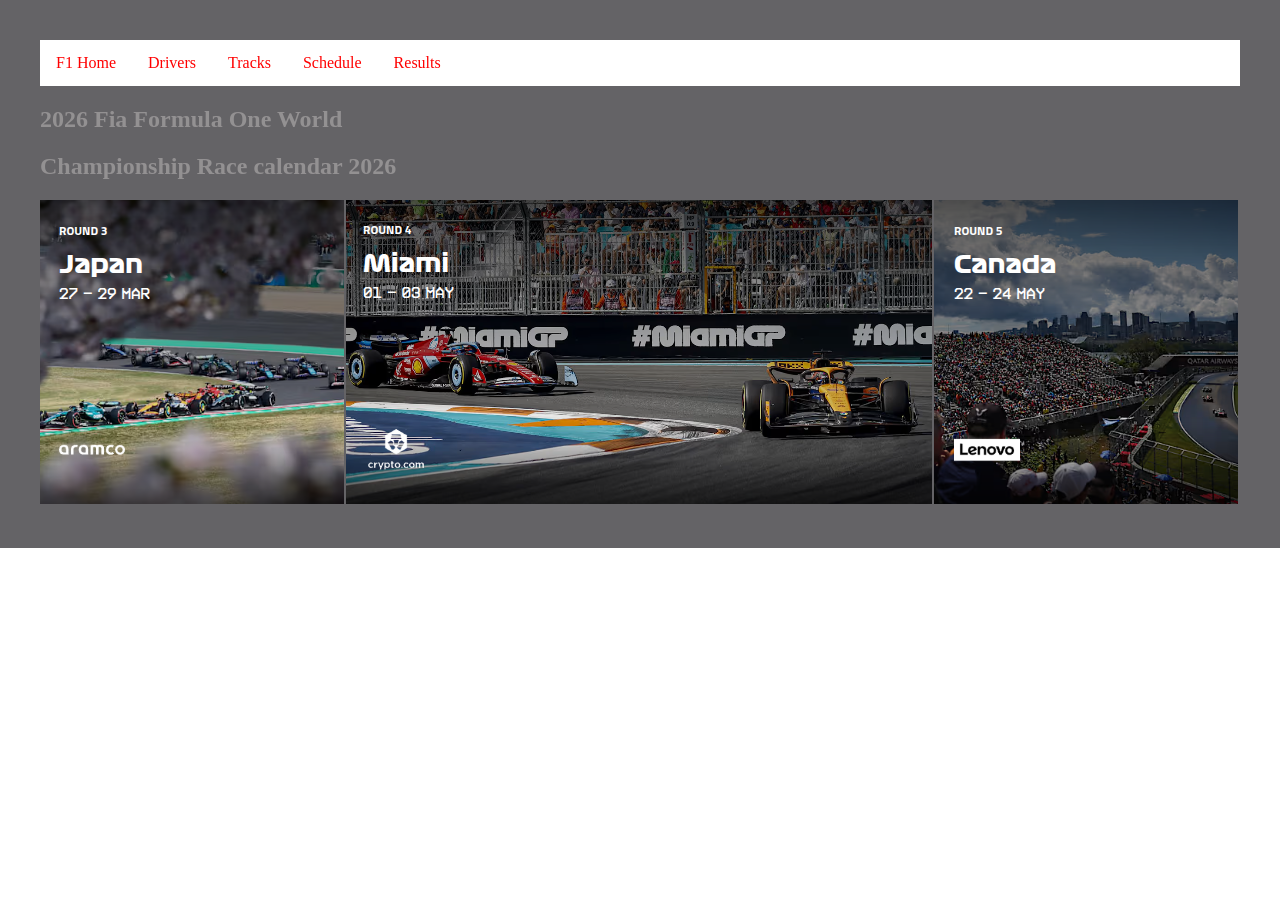
<file: schedule.html>
<!DOCTYPE html>
<html lang="en">
<head>
<title>Schedule</title>
<link href="style.css" rel="stylesheet">
<link rel="stylesheet" href="style.css">
<link rel="icon" type="images/png" href="images/f1lo-removebg-preview.png">
</head>
<body>
<nav>
       <ul>
  <li><a href="index.html"> F1 Home</a></li>
  <li><a href="gallery.html">Drivers</a></li>
  <li><a href="tracks.html">Tracks</a></li>
  <li><a href="schedule.html">Schedule</a></li>
   <li><a href="resuts.html">Results</a></li>
</ul>
    


    <h1>2026 Fia Formula One World</h1>
    <h1>Championship Race calendar 2026</h1>

    <div class="container">
    <div><img src="images/Screenshot2026-04-122.35.51PM.png" alt="Japan">
    </div>
    <div><img src="images/Screenshot2026-04-122.36.16PM.png" alt="Miami">
    </div>
    <div><img src="images/Screenshot2026-04-122.35.37PM.png" alt="Canada">
    </div>  
    </div>

  </nav>
</file>
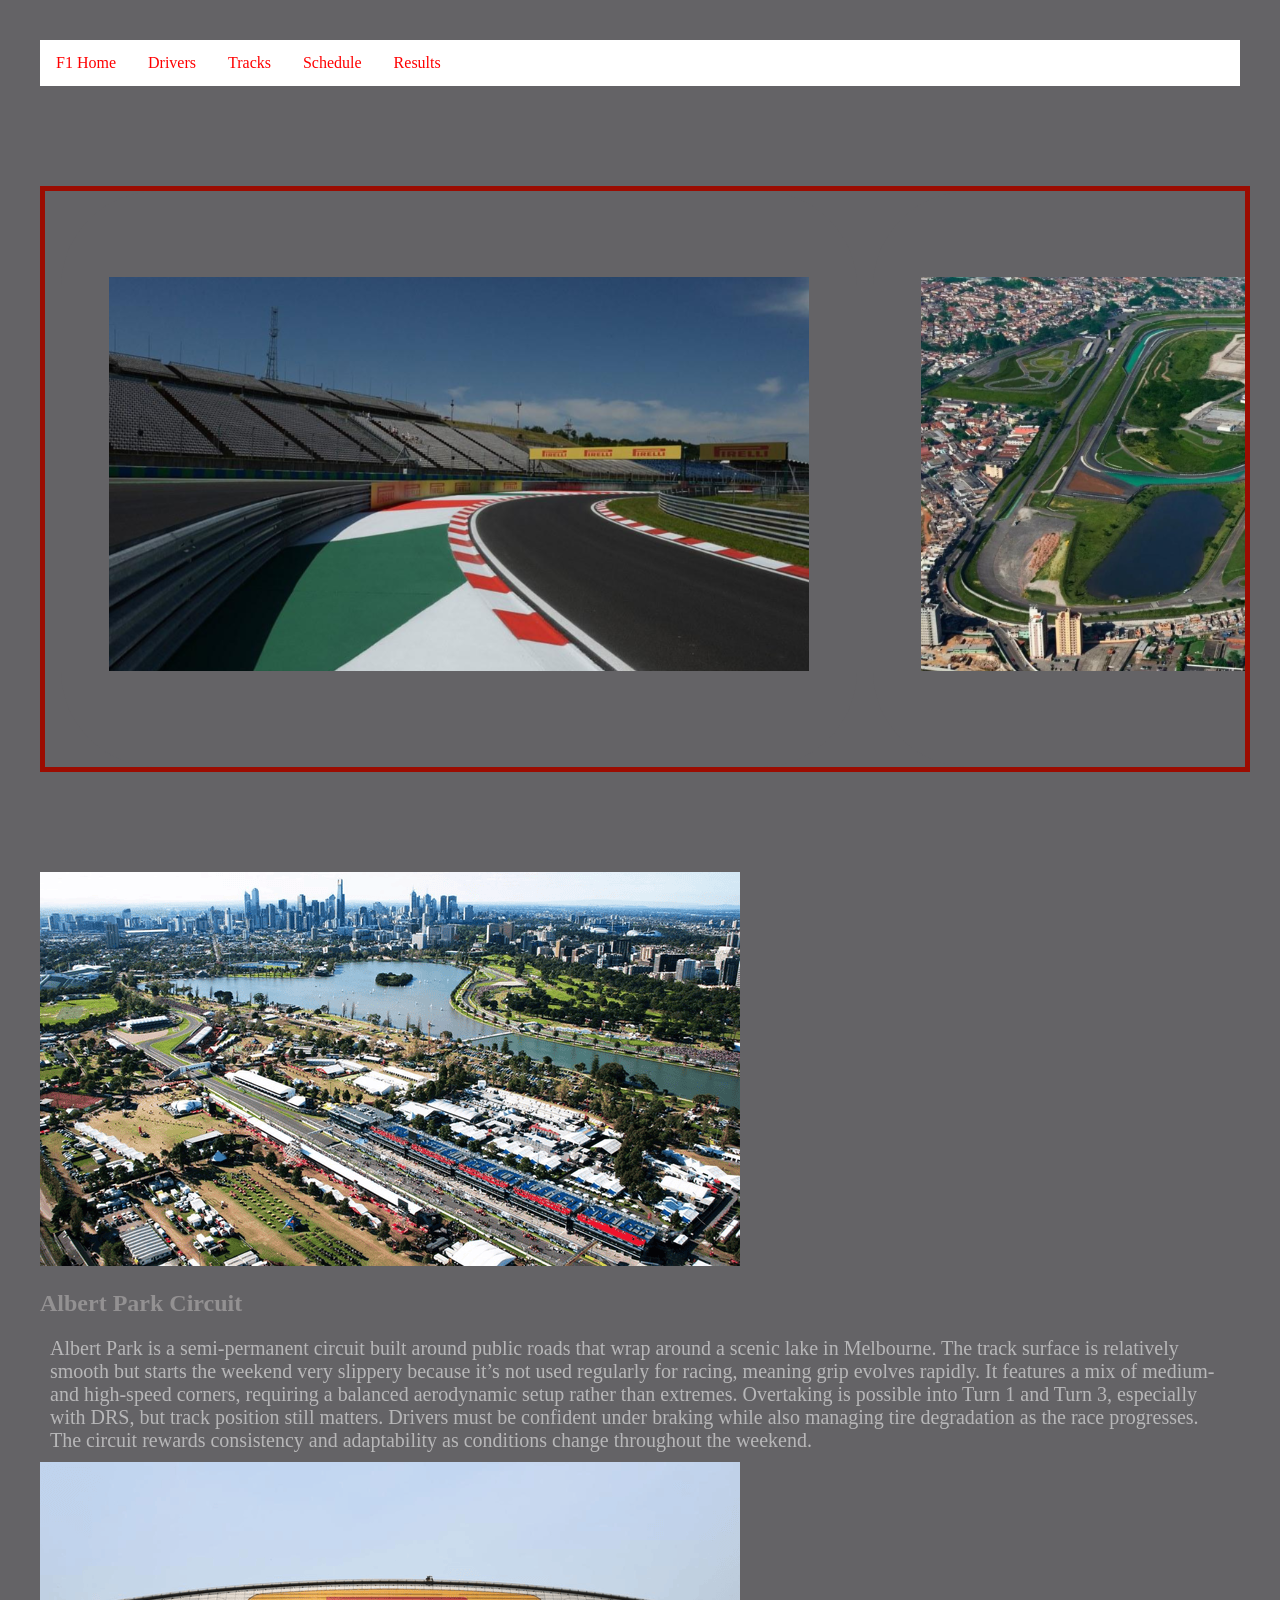
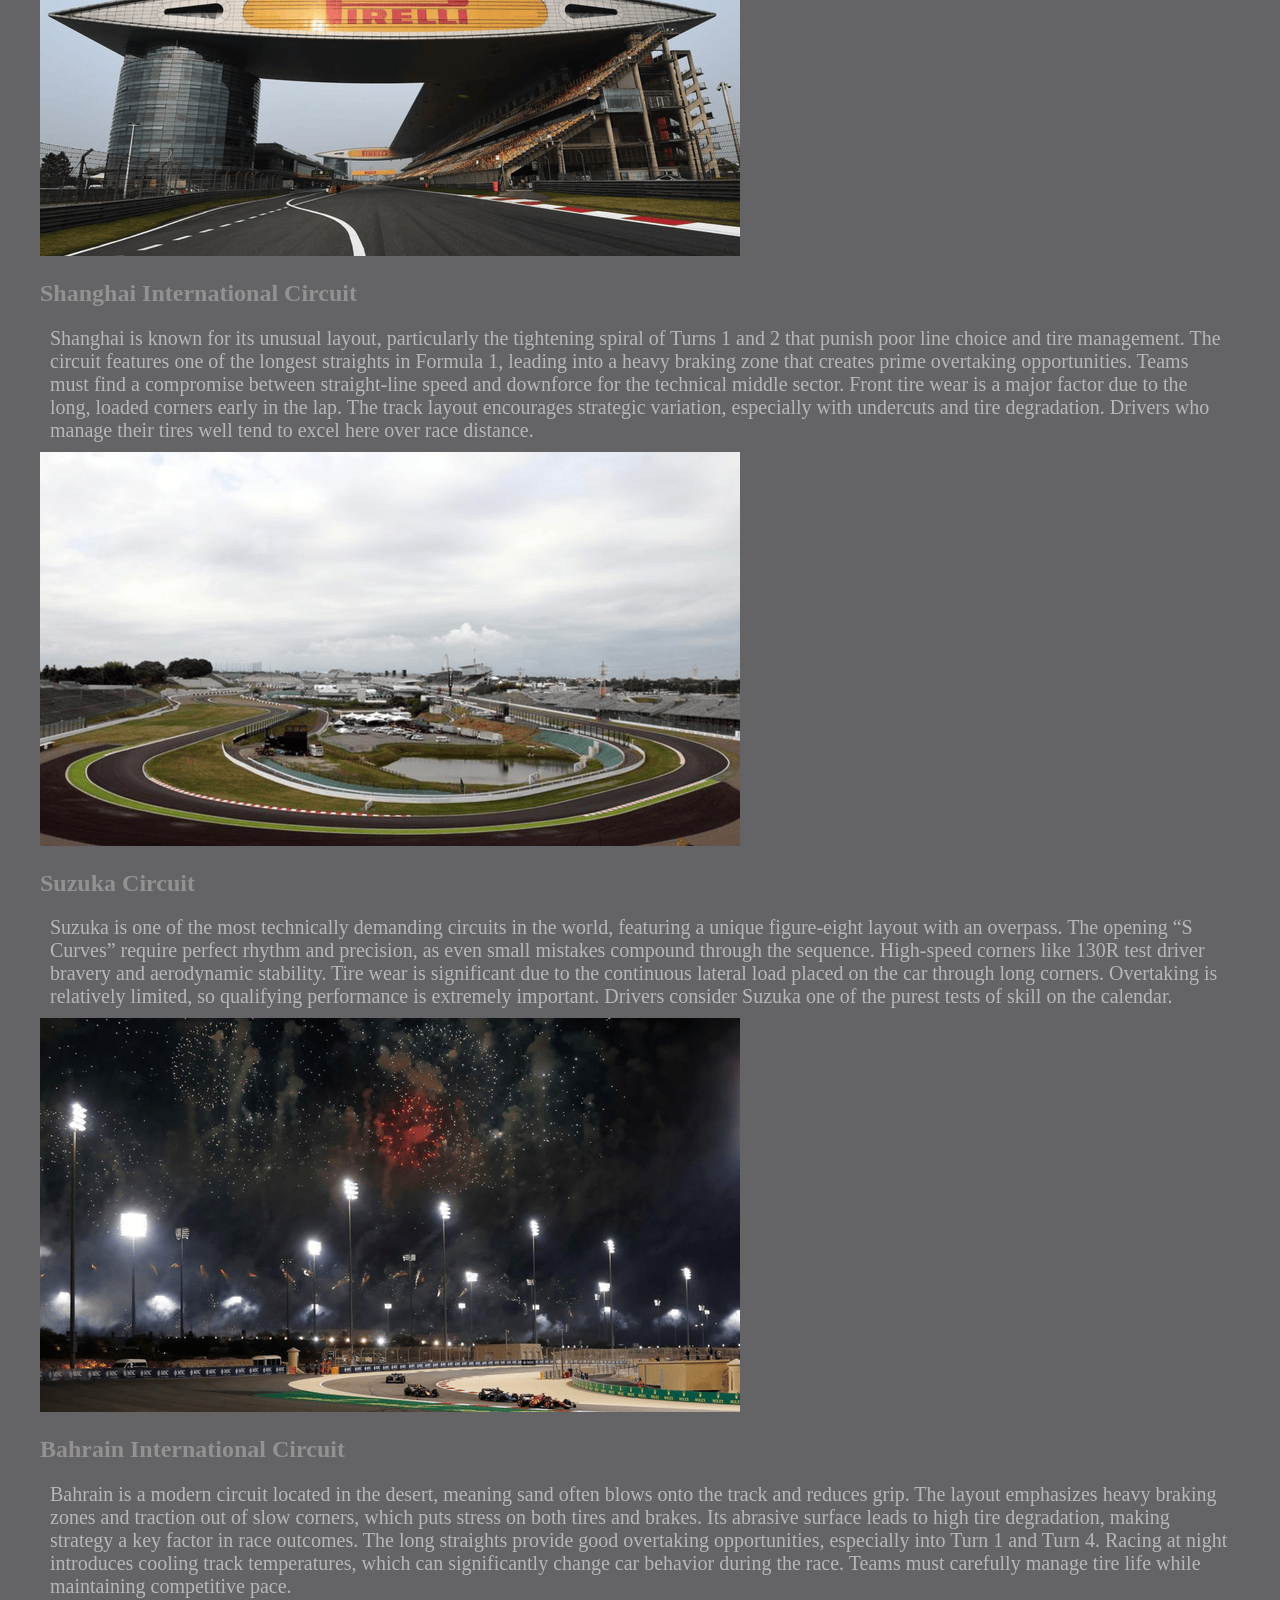
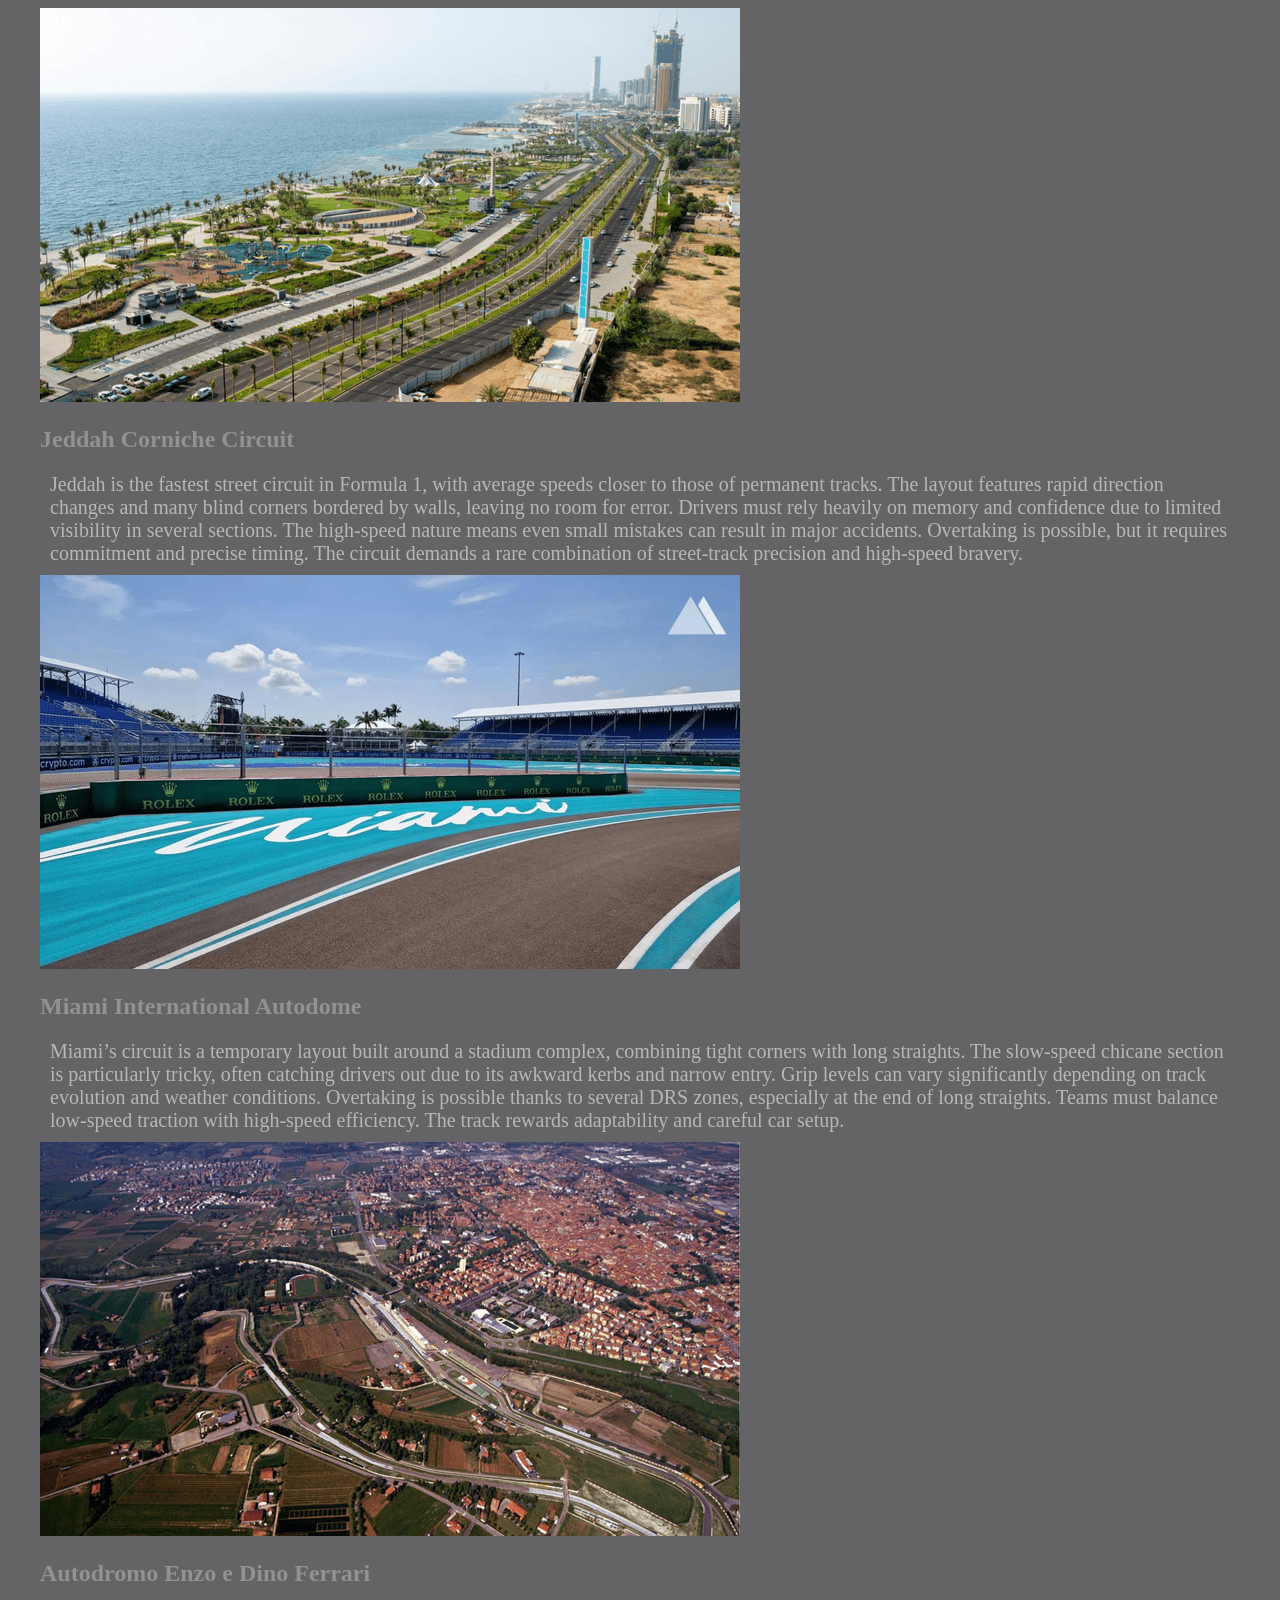
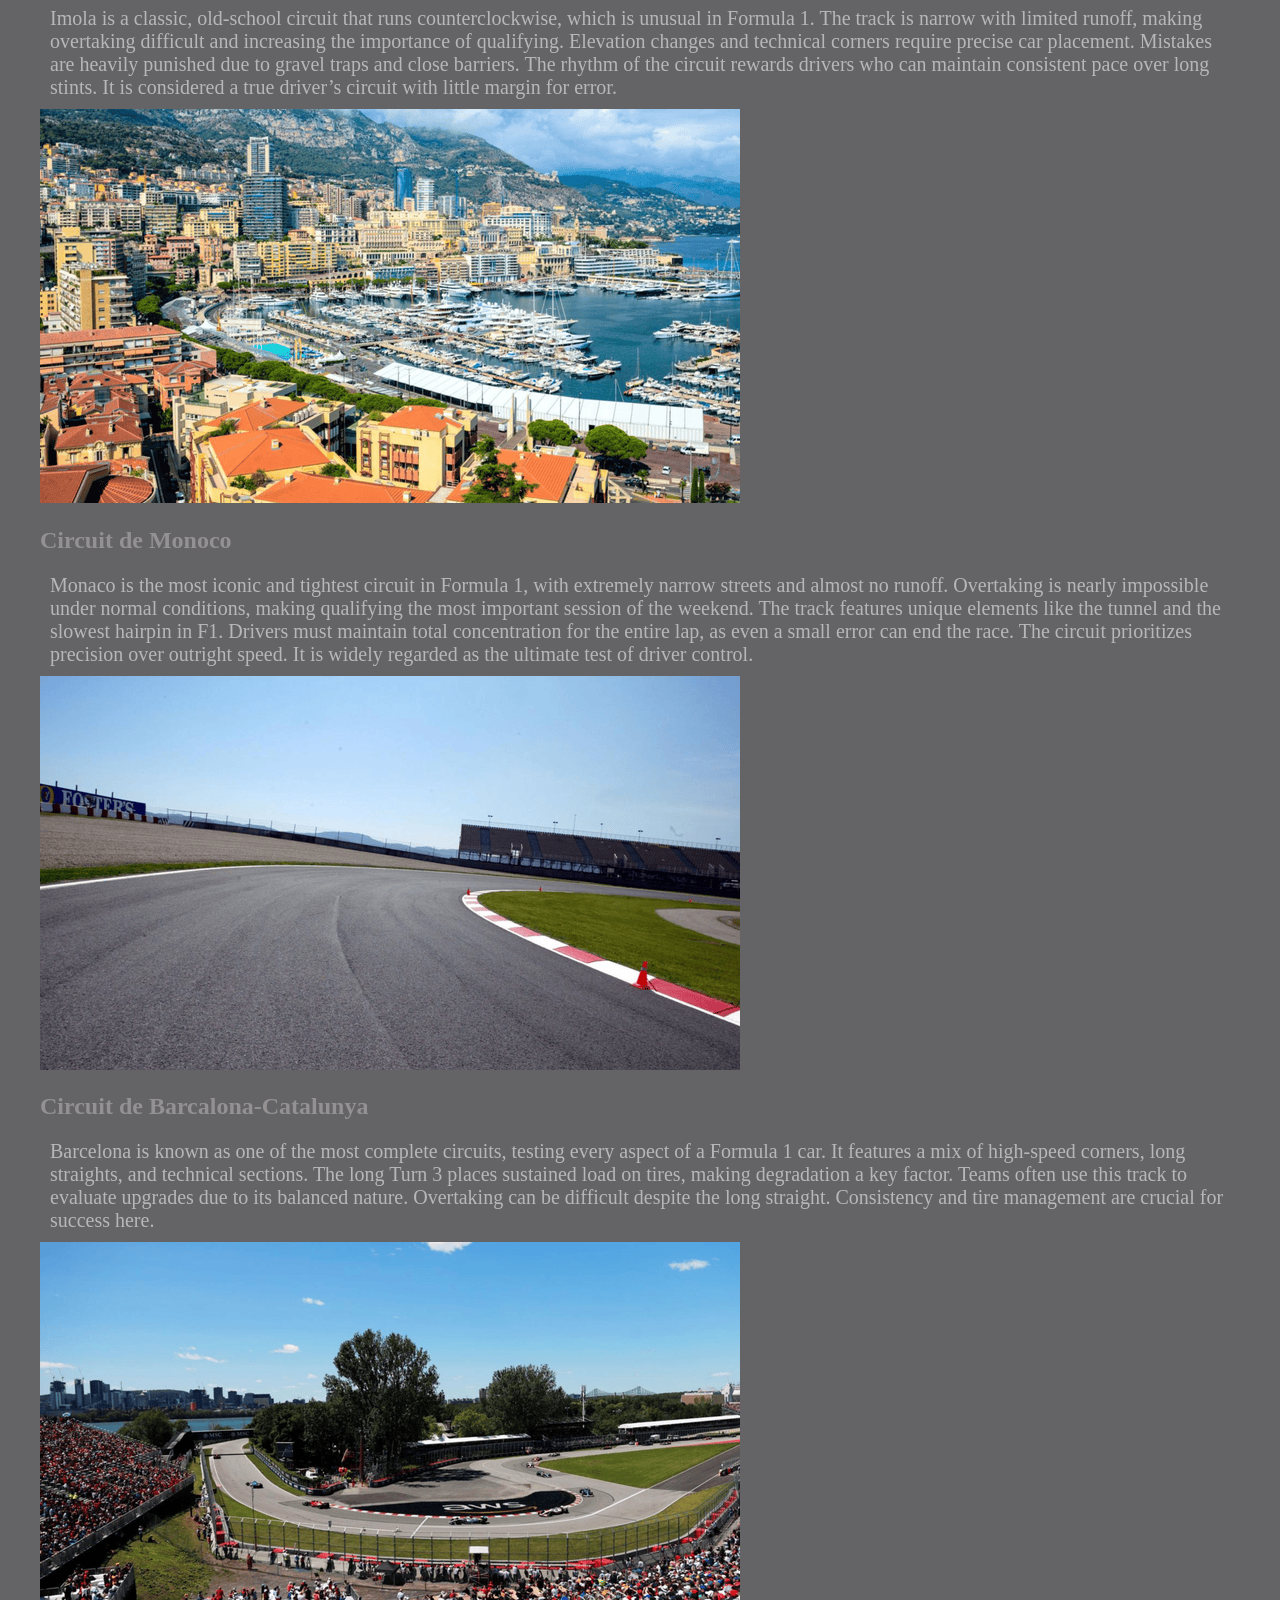
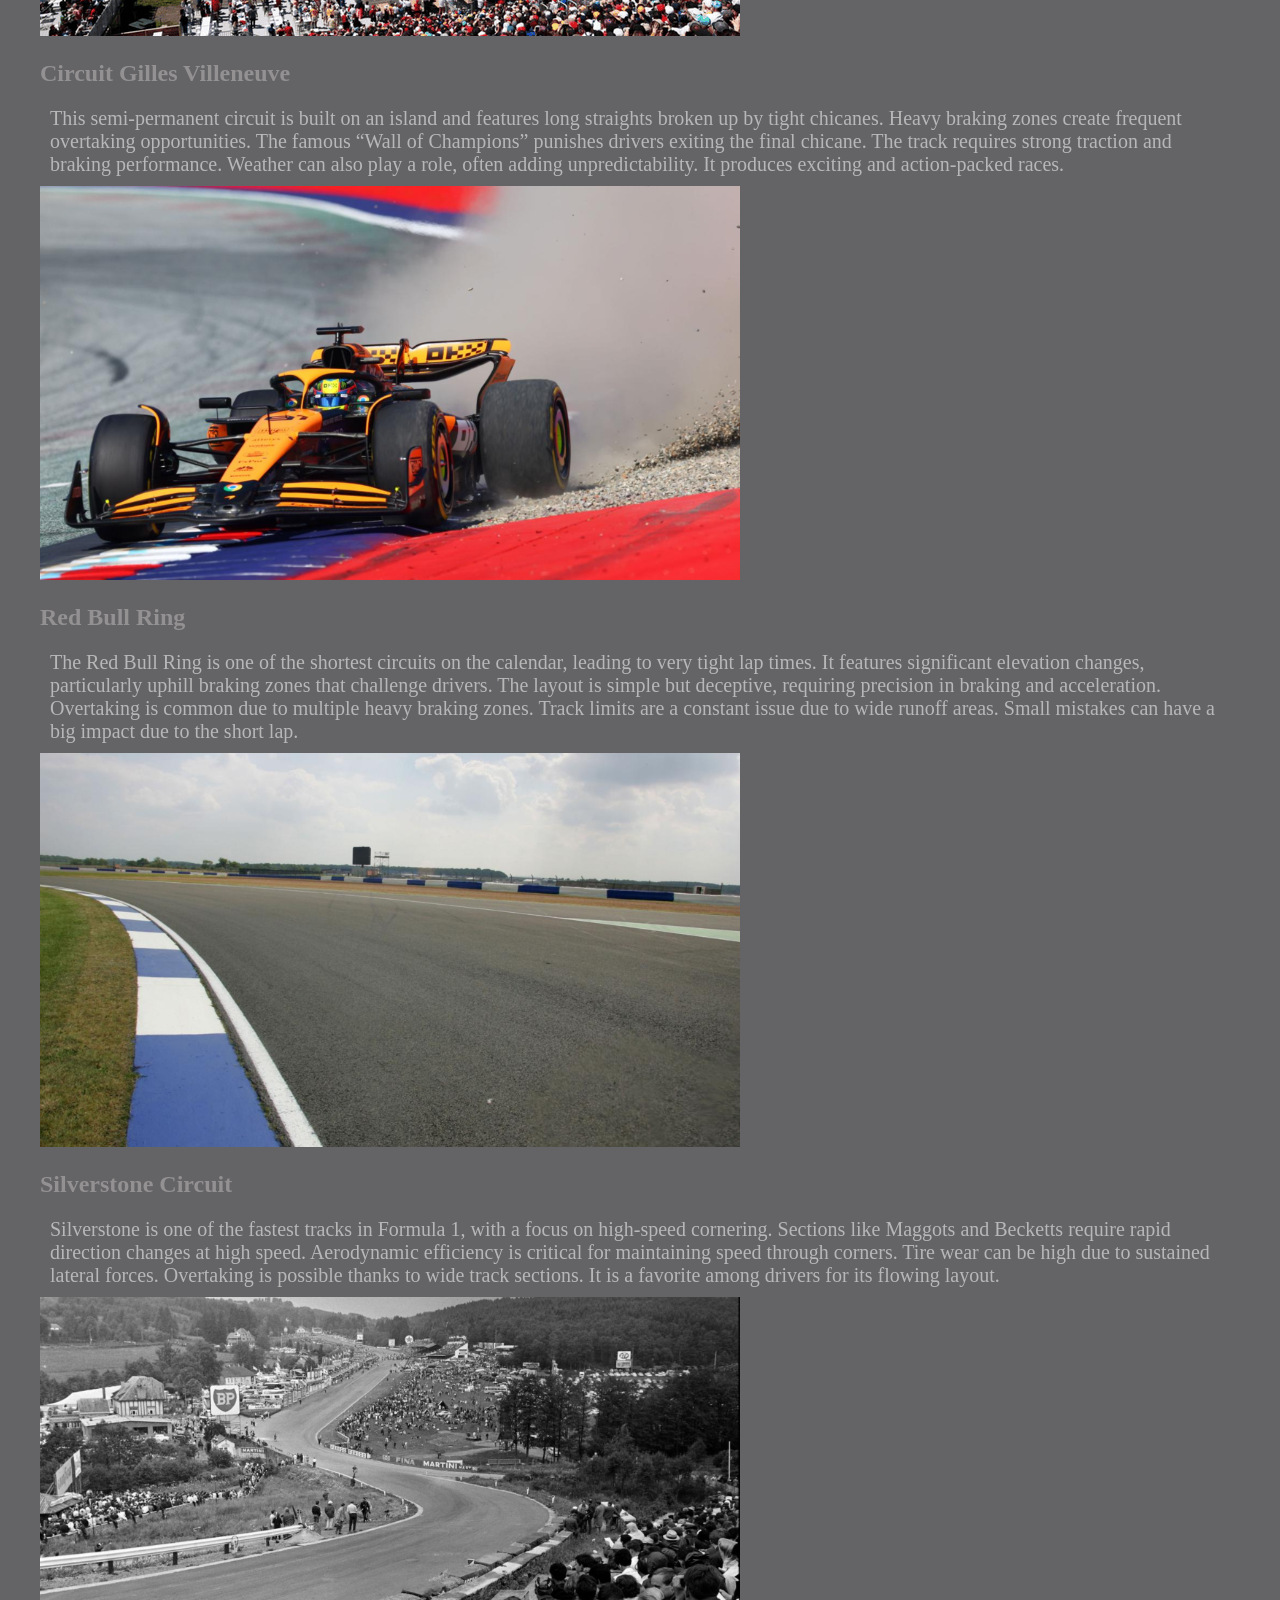
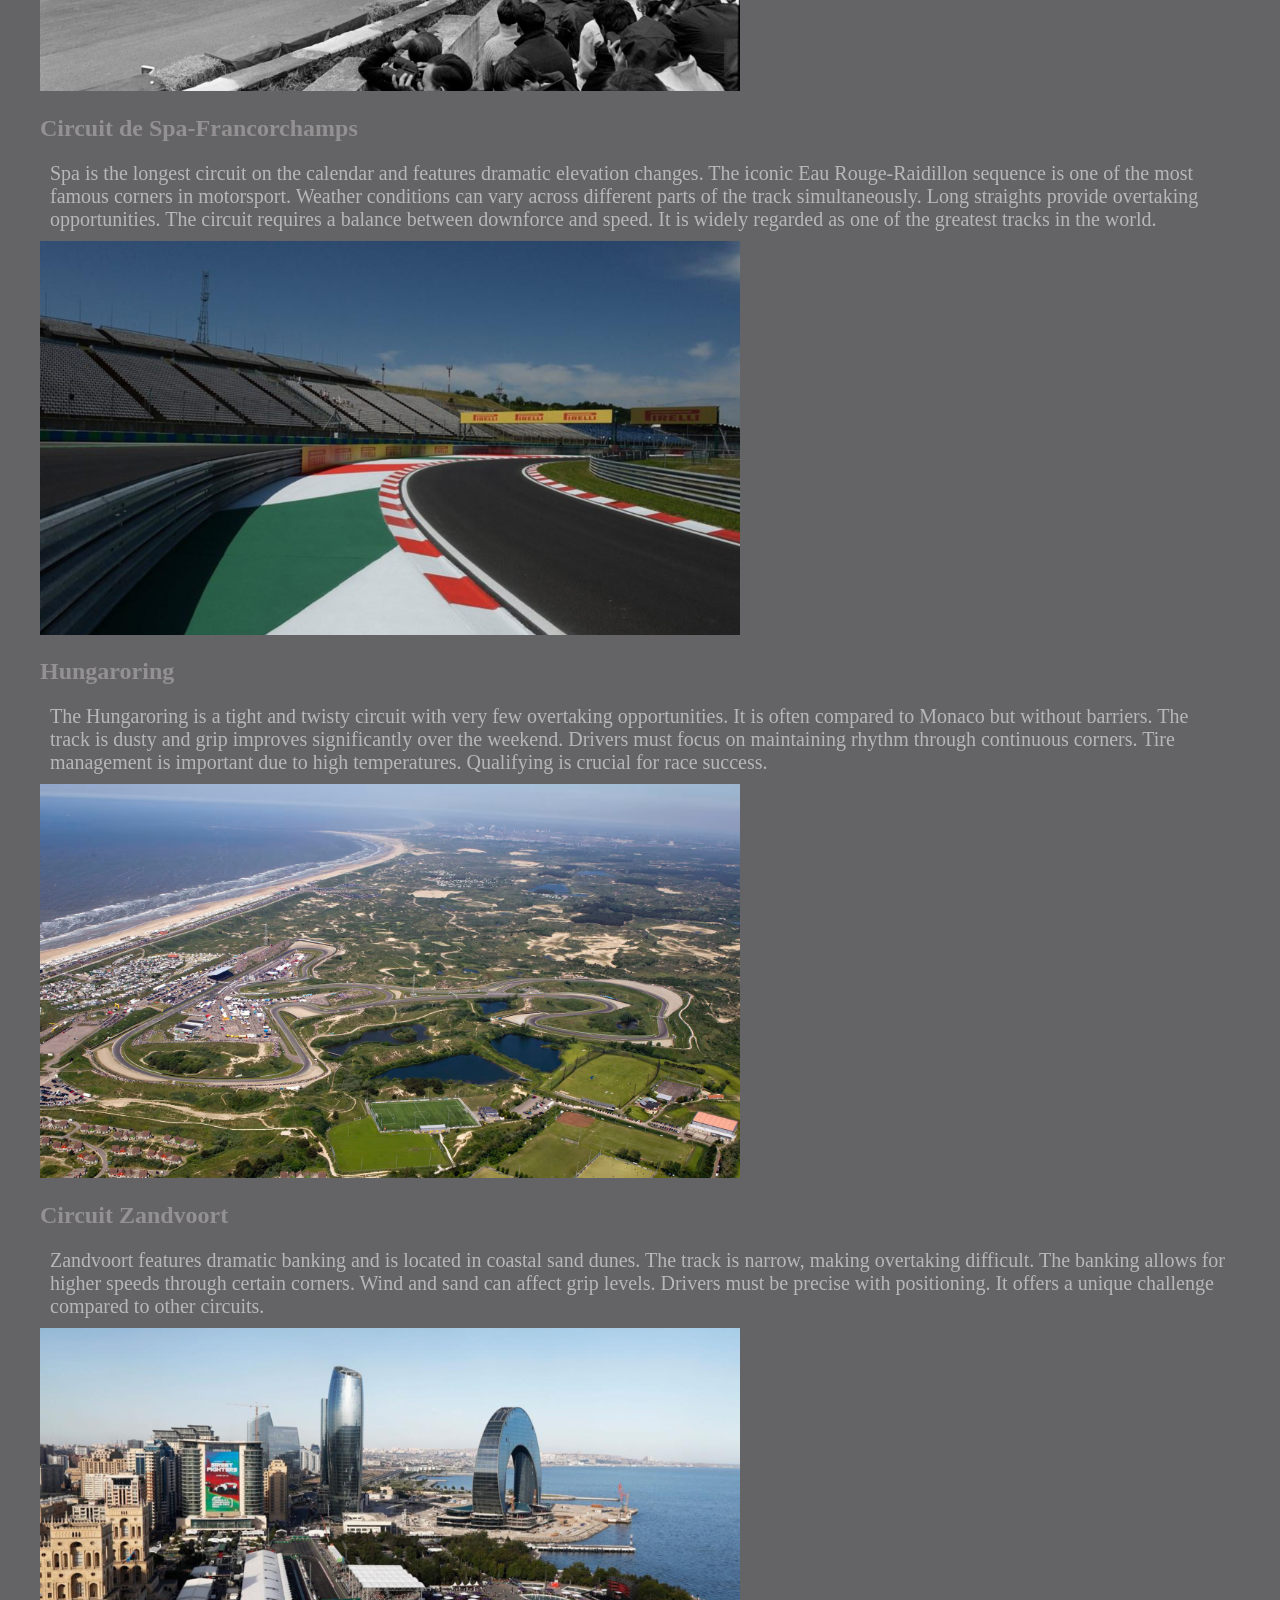
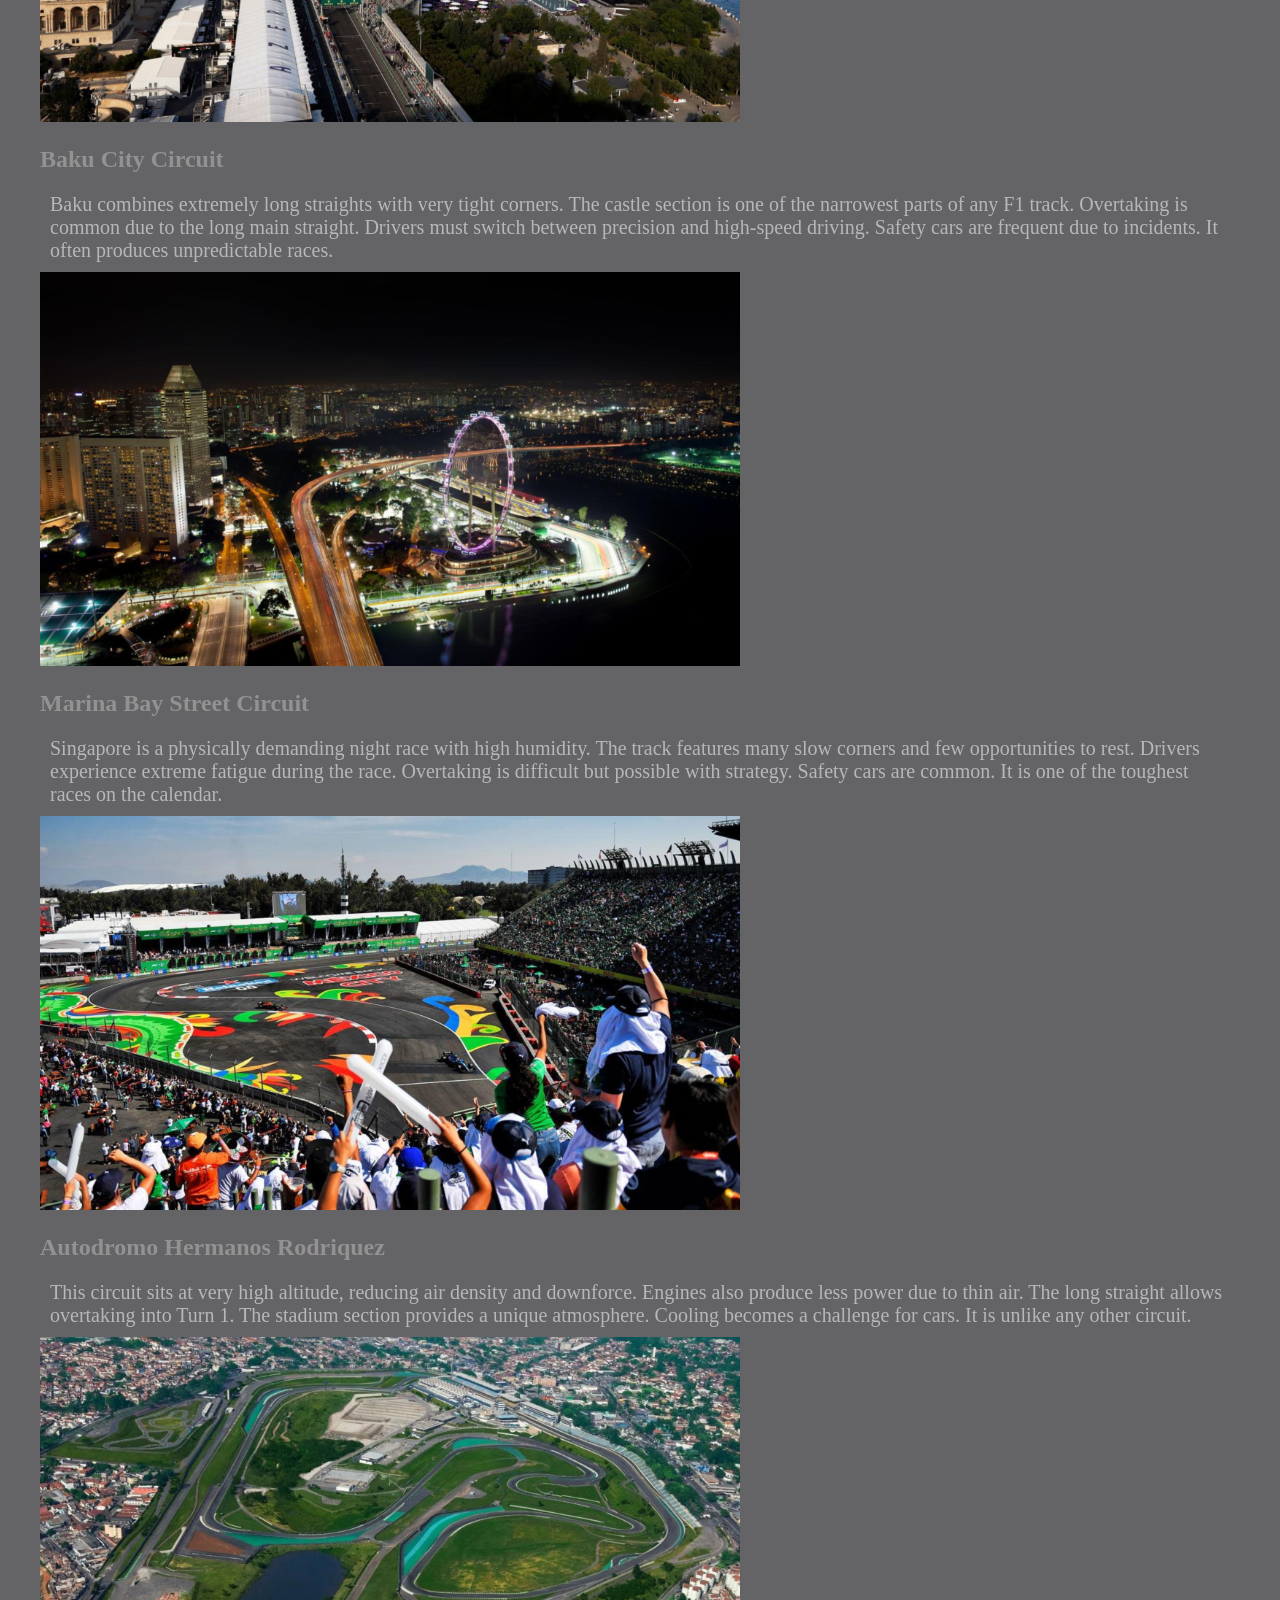
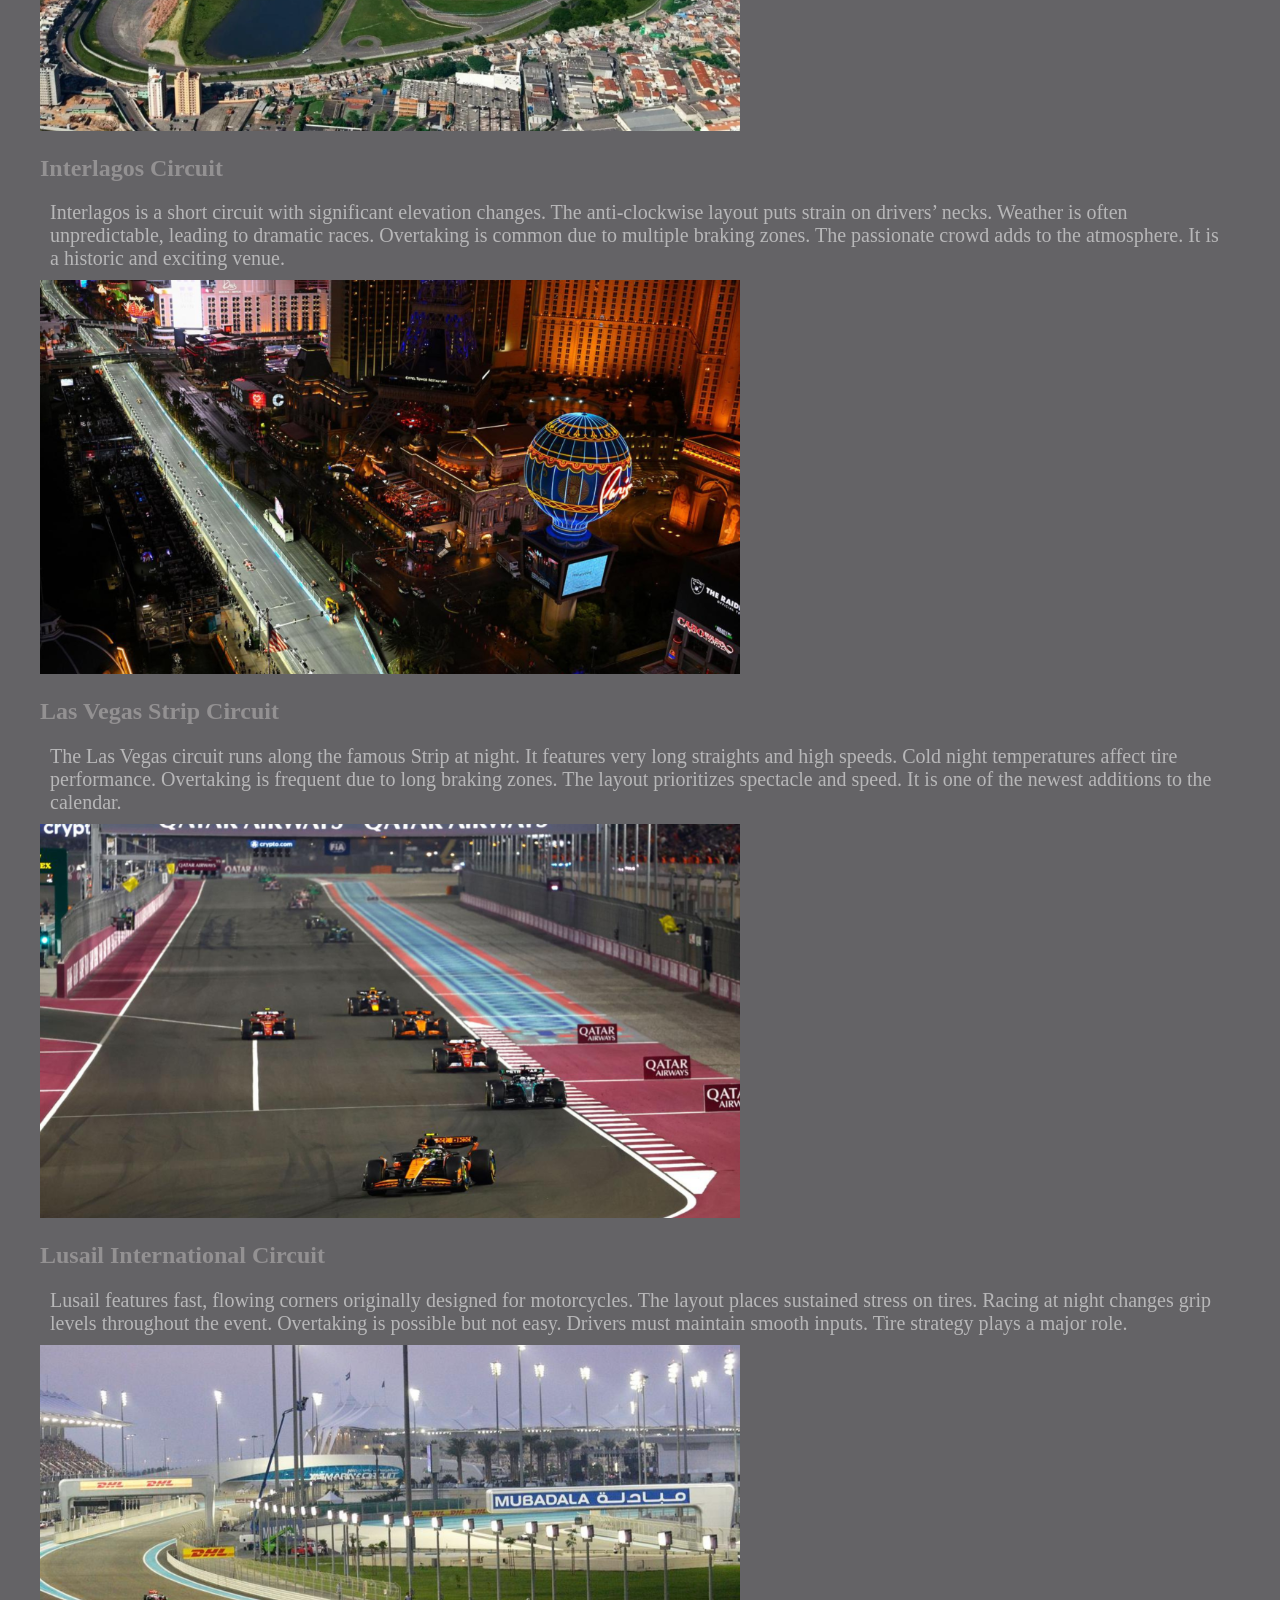
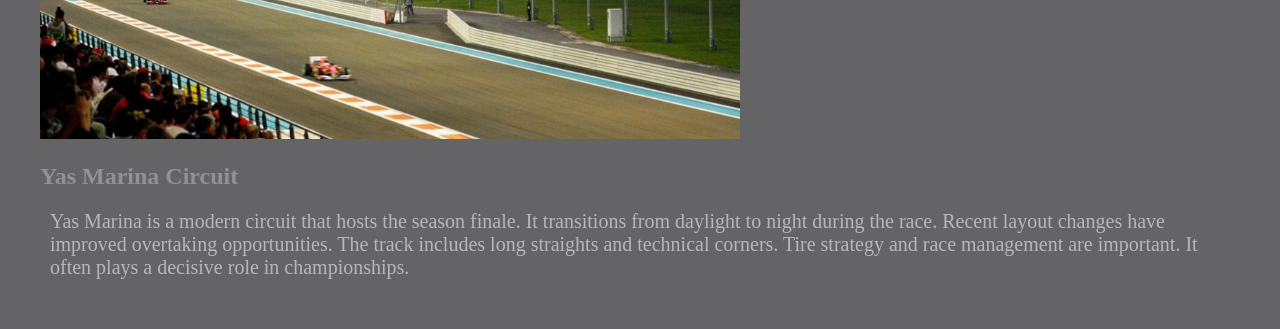
<file: tracks.html>
<!DOCTYPE html>
<html lang="en">
<head>
<title>Tracks</title>
<link href="style.css" rel="stylesheet">
<link rel="stylesheet" href="style.css">
<link rel="icon" type="images/png" href="images/f1lo-removebg-preview.png">
</head>
<body>
<nav>
       <ul>
  <li><a href="index.html"> F1 Home</a></li>
  <li><a href="gallery.html">Drivers</a></li>
  <li><a href="tracks.html">Tracks</a></li>
  <li><a href="schedule.html">Schedule</a></li>
   <li><a href="resuts.html">Results</a></li>
</ul>
      
   
<div class="carousel"> 
                <div class="group">
                  <div class="card"><img src="images/huhu(1).png" alt="Kimi"></div>
                  <div class="card"><img src="images/inbr(1).png" alt="Audi"></div>
                  <div class="card"><img src="images/jcc(1).png" alt="Cars"></div>
                  <div class="card"><img src="images/ymca(1).png" alt="Drive to survive"></div> 
                  <div class="card"><img src="images/lic(1).png" alt="Kimi"></div>
                  <div class="card"><img src="images/lvsc(1).png" alt="Audi"></div>
                  <div class="card"><img src="images/zane(1).png" alt="Cars"></div>
                  <div class="card"><img src="images/mbsc(1).png" alt="Drive to survive"></div> 
                  <div class="card"><img src="images/mia(1).png" alt="Kimi"></div>
                  <div class="card"><img src="images/moc(1).png" alt="Audi"></div>
                  <div class="card"><img src="images/rbr(1).png" alt="Drive to survive"></div> 
                  <div class="card"><img src="images/scj(1).png" alt="Kimi"></div>
                  <div class="card"><img src="images/scuk(1).png" alt="Audi"></div>
                  <div class="card"><img src="images/sfb(1).png" alt="Audi"></div>
                  <div class="card"><img src="images/sic(1).png" alt="Audi"></div>
                </div>
                <div aria-hidden class="group">
                  <div class="card"><img src="images/huhu(1).png" alt="Kimi"></div>
                  <div class="card"><img src="images/inbr(1).png" alt="Audi"></div>
                  <div class="card"><img src="images/jcc(1).png" alt="Cars"></div>
                  <div class="card"><img src="images/ymca(1).png" alt="Drive to survive"></div> 
                  <div class="card"><img src="images/lic(1).png" alt="Kimi"></div>
                  <div class="card"><img src="images/lvsc(1).png" alt="Audi"></div>
                  <div class="card"><img src="images/zane(1).png" alt="Cars"></div>
                  <div class="card"><img src="images/mbsc(1).png" alt="Drive to survive"></div> 
                  <div class="card"><img src="images/mia(1).png" alt="Kimi"></div>
                  <div class="card"><img src="images/moc(1).png" alt="Audi"></div>
                  <div class="card"><img src="images/rbr(1).png" alt="Drive to survive"></div> 
                  <div class="card"><img src="images/scj(1).png" alt="Kimi"></div>
                  <div class="card"><img src="images/scuk(1).png" alt="Audi"></div>
                  <div class="card"><img src="images/sfb(1).png" alt="Audi"></div>
                  <div class="card"><img src="images/sic(1).png" alt="Audi"></div>
                </div>
                </div>
              

            <div class="wrapper"></div>
                <div class="proflie">
                    <img src="images/apc(1).png" alt="Albert">
                </div>
                <div class="intro">
                <h1>
                    Albert Park Circuit
                </h1>
                <p>Albert Park is a semi-permanent circuit built around public roads that wrap around a scenic lake in Melbourne. The track surface is relatively smooth but starts the weekend very slippery because it’s not used regularly for racing, meaning grip evolves rapidly. It features a mix of medium- and high-speed corners, requiring a balanced aerodynamic setup rather than extremes. Overtaking is possible into Turn 1 and Turn 3, especially with DRS, but track position still matters. Drivers must be confident under braking while also managing tire degradation as the race progresses. The circuit rewards consistency and adaptability as conditions change throughout the weekend.
             </p>
             
                   <img src="images/sic(1).png" alt="Shanghai">
                </div>
                <div class="intro">
                <h1>
                    Shanghai International Circuit
                </h1>
                <p>
                    Shanghai is known for its unusual layout, particularly the tightening spiral of Turns 1 and 2 that punish poor line choice and tire management. The circuit features one of the longest straights in Formula 1, leading into a heavy braking zone that creates prime overtaking opportunities. Teams must find a compromise between straight-line speed and downforce for the technical middle sector. Front tire wear is a major factor due to the long, loaded corners early in the lap. The track layout encourages strategic variation, especially with undercuts and tire degradation. Drivers who manage their tires well tend to excel here over race distance.
             </p>
             
               <img src="images/scj(1).png" alt="Suzuka">
                </div>
                <div class="intro">
                <h1>
                   Suzuka Circuit
                </h1>
                <p>
                    Suzuka is one of the most technically demanding circuits in the world, featuring a unique figure-eight layout with an overpass. The opening “S Curves” require perfect rhythm and precision, as even small mistakes compound through the sequence. High-speed corners like 130R test driver bravery and aerodynamic stability. Tire wear is significant due to the continuous lateral load placed on the car through long corners. Overtaking is relatively limited, so qualifying performance is extremely important. Drivers consider Suzuka one of the purest tests of skill on the calendar.
             </p>
             
               <img src="images/bic(1).png" alt="Bahrain">
                </div>
                <div class="intro">
                <h1>
                    Bahrain International Circuit
                </h1>
                <p>
                     Bahrain is a modern circuit located in the desert, meaning sand often blows onto the track and reduces grip. The layout emphasizes heavy braking zones and traction out of slow corners, which puts stress on both tires and brakes. Its abrasive surface leads to high tire degradation, making strategy a key factor in race outcomes. The long straights provide good overtaking opportunities, especially into Turn 1 and Turn 4. Racing at night introduces cooling track temperatures, which can significantly change car behavior during the race. Teams must carefully manage tire life while maintaining competitive pace.
             </p>
             
               <img src="images/jcc(1).png" alt="Jeddah">
                </div>
                <div class="intro">
                <h1>
                   Jeddah Corniche Circuit 
                </h1>
                <p>
                    Jeddah is the fastest street circuit in Formula 1, with average speeds closer to those of permanent tracks. The layout features rapid direction changes and many blind corners bordered by walls, leaving no room for error. Drivers must rely heavily on memory and confidence due to limited visibility in several sections. The high-speed nature means even small mistakes can result in major accidents. Overtaking is possible, but it requires commitment and precise timing. The circuit demands a rare combination of street-track precision and high-speed bravery.
             </p>
             
                   <img src="images/mia(1).png" alt="Miami">
                </div>
                <div class="intro">
                <h1>
                    Miami International Autodome
                </h1>
                <p>
                    Miami’s circuit is a temporary layout built around a stadium complex, combining tight corners with long straights. The slow-speed chicane section is particularly tricky, often catching drivers out due to its awkward kerbs and narrow entry. Grip levels can vary significantly depending on track evolution and weather conditions. Overtaking is possible thanks to several DRS zones, especially at the end of long straights. Teams must balance low-speed traction with high-speed efficiency. The track rewards adaptability and careful car setup.
             </p>
                   <img src="images/aee(1).png" alt="Enzo">
                </div>
                <div class="intro">
                <h1>
                    Autodromo Enzo e Dino Ferrari
                </h1>
                <p>
                    Imola is a classic, old-school circuit that runs counterclockwise, which is unusual in Formula 1. The track is narrow with limited runoff, making overtaking difficult and increasing the importance of qualifying. Elevation changes and technical corners require precise car placement. Mistakes are heavily punished due to gravel traps and close barriers. The rhythm of the circuit rewards drivers who can maintain consistent pace over long stints. It is considered a true driver’s circuit with little margin for error.
             </p>
             
                   <img src="images/moc(1).png" alt="Monoco">
                </div>
                <div class="intro">
                <h1>
                    Circuit de Monoco
                </h1>
                <p>
                    Monaco is the most iconic and tightest circuit in Formula 1, with extremely narrow streets and almost no runoff. Overtaking is nearly impossible under normal conditions, making qualifying the most important session of the weekend. The track features unique elements like the tunnel and the slowest hairpin in F1. Drivers must maintain total concentration for the entire lap, as even a small error can end the race. The circuit prioritizes precision over outright speed. It is widely regarded as the ultimate test of driver control.
             </p>
             
                   <img src="images/cbd(1).png" alt="Barcalona">
                </div>
                <div class="intro">
                <h1>
                    Circuit de Barcalona-Catalunya
                </h1>
                <p>
                    Barcelona is known as one of the most complete circuits, testing every aspect of a Formula 1 car. It features a mix of high-speed corners, long straights, and technical sections. The long Turn 3 places sustained load on tires, making degradation a key factor. Teams often use this track to evaluate upgrades due to its balanced nature. Overtaking can be difficult despite the long straight. Consistency and tire management are crucial for success here.
             </p>
             
                   <img src="images/cgv(1).png" alt="Villeneuve">
                </div>
                <div class="intro">
                <h1>
                    Circuit Gilles Villeneuve
                </h1>
                <p>
                    This semi-permanent circuit is built on an island and features long straights broken up by tight chicanes. Heavy braking zones create frequent overtaking opportunities. The famous “Wall of Champions” punishes drivers exiting the final chicane. The track requires strong traction and braking performance. Weather can also play a role, often adding unpredictability. It produces exciting and action-packed races.
             </p>
             
                   <img src="images/rbr(1).png" alt="Redbull">
                </div>
                <div class="intro">
                <h1>
                    Red Bull Ring
                </h1>
                <p>
                    The Red Bull Ring is one of the shortest circuits on the calendar, leading to very tight lap times. It features significant elevation changes, particularly uphill braking zones that challenge drivers. The layout is simple but deceptive, requiring precision in braking and acceleration. Overtaking is common due to multiple heavy braking zones. Track limits are a constant issue due to wide runoff areas. Small mistakes can have a big impact due to the short lap.
             </p>
             
                   <img src="images/scuk(1).png" alt="Silverstone">
                </div>
                <div class="intro">
                <h1>
                    Silverstone Circuit 
                </h1>
                <p>
                    Silverstone is one of the fastest tracks in Formula 1, with a focus on high-speed cornering. Sections like Maggots and Becketts require rapid direction changes at high speed. Aerodynamic efficiency is critical for maintaining speed through corners. Tire wear can be high due to sustained lateral forces. Overtaking is possible thanks to wide track sections. It is a favorite among drivers for its flowing layout.
             </p>
             
                   <img src="images/sfb(1).png" alt="Spa-Francorchamps">
                </div>
                <div class="intro">
                <h1>
                    Circuit de Spa-Francorchamps
                </h1>
                <p>
                    Spa is the longest circuit on the calendar and features dramatic elevation changes. The iconic Eau Rouge-Raidillon sequence is one of the most famous corners in motorsport. Weather conditions can vary across different parts of the track simultaneously. Long straights provide overtaking opportunities. The circuit requires a balance between downforce and speed. It is widely regarded as one of the greatest tracks in the world.
             </p>
             
                   <img src="images/huhu(1).png" alt="Hungaroring">
                </div>
                <div class="intro">
                <h1>
                   Hungaroring
                </h1>
                <p>
                    The Hungaroring is a tight and twisty circuit with very few overtaking opportunities. It is often compared to Monaco but without barriers. The track is dusty and grip improves significantly over the weekend. Drivers must focus on maintaining rhythm through continuous corners. Tire management is important due to high temperatures. Qualifying is crucial for race success.
             </p>
             
                   <img src="images/zane(1).png" alt="Zandvoort">
                </div>
                <div class="intro">
                <h1>
                    Circuit Zandvoort
                </h1>
                <p>
                    Zandvoort features dramatic banking and is located in coastal sand dunes. The track is narrow, making overtaking difficult. The banking allows for higher speeds through certain corners. Wind and sand can affect grip levels. Drivers must be precise with positioning. It offers a unique challenge compared to other circuits.
             </p>
             
                   <img src="images/bcc(1).png" alt="Bakucity">
                </div>
                <div class="intro">
                <h1>
                    Baku City Circuit
                </h1>
                <p>
                    Baku combines extremely long straights with very tight corners. The castle section is one of the narrowest parts of any F1 track. Overtaking is common due to the long main straight. Drivers must switch between precision and high-speed driving. Safety cars are frequent due to incidents. It often produces unpredictable races.
             </p>
             
                   <img src="images/mbsc(1).png" alt="Marina">
                </div>
                <div class="intro">
                <h1>
                    Marina Bay Street Circuit
                </h1>
                <p>
                    Singapore is a physically demanding night race with high humidity. The track features many slow corners and few opportunities to rest. Drivers experience extreme fatigue during the race. Overtaking is difficult but possible with strategy. Safety cars are common. It is one of the toughest races on the calendar.
             </p>
    
             
                   <img src="images/ahr(1).png" alt="Autodromo">
                </div>
                <div class="intro">
                <h1>
                    Autodromo Hermanos Rodriquez
                </h1>
                <p>
                    This circuit sits at very high altitude, reducing air density and downforce. Engines also produce less power due to thin air. The long straight allows overtaking into Turn 1. The stadium section provides a unique atmosphere. Cooling becomes a challenge for cars. It is unlike any other circuit.
             </p>
             
                   <img src="images/inbr(1).png" alt="Interlagos">
                </div>
                <div class="intro">
                <h1>
                    Interlagos Circuit 
                </h1>
                <p>
                    Interlagos is a short circuit with significant elevation changes. The anti-clockwise layout puts strain on drivers’ necks. Weather is often unpredictable, leading to dramatic races. Overtaking is common due to multiple braking zones. The passionate crowd adds to the atmosphere. It is a historic and exciting venue.
             </p>
             
                   <img src="images/lvsc(1).png" alt="Las Vegas">
                </div>
                <div class="intro">
                <h1>
                    Las Vegas Strip Circuit 
                </h1>
                <p>
                    The Las Vegas circuit runs along the famous Strip at night. It features very long straights and high speeds. Cold night temperatures affect tire performance. Overtaking is frequent due to long braking zones. The layout prioritizes spectacle and speed. It is one of the newest additions to the calendar.
               </p>
                <img src="images/lic(1).png" alt="Lusail">
                </div>
                <div class="intro">
                <h1>
                   Lusail International Circuit
                </h1>
                <p>
                    Lusail features fast, flowing corners originally designed for motorcycles. The layout places sustained stress on tires. Racing at night changes grip levels throughout the event. Overtaking is possible but not easy. Drivers must maintain smooth inputs. Tire strategy plays a major role.
                </p>
                <img src="images/ymca(1).png" alt="Yas">
                </div>
                <div class="intro"></div>
                <h1>
                    Yas Marina Circuit
                </h1>
                <p>
                    Yas Marina is a modern circuit that hosts the season finale. It transitions from daylight to night during the race. Recent layout changes have improved overtaking opportunities. The track includes long straights and technical corners. Tire strategy and race management are important. It often plays a decisive role in championships.
             </p>
             </nav>
</file>
<file: style.css>
.carousel {
  margin: 100px auto;
  width: 100%;
  border: 5px solid rgb(156, 12, 1);
  display: flex;
  overflow-x: auto;
  gap: 1em;
}

  .carousel::-webkit-scrollbar {
    display: none;
    }
   
    .group{
        display: flex;
        align-items: center;
        justify-content: center;
        gap: 1em;
        animation: spin 45s infinite linear;
        padding-right: 1em;
        padding-left: 1em;
    }
        
        .card{
            Flex: 0 0 5em;
            height: 10em;
            padding: 1em;
            background: rgb(100, 99, 102);
            font-size: 3rem;
            border-radius: 2em;
            text-align: center;
            align-content: center;
            }
            @keyframes spin {
            from {translate: 0;}
            to {translate: -100%;}
            }
            
.container {
display: grid;
grid-template-columns: auto auto auto;
}

.container {
    display: grid;
    grid-template-columns: auto auto auto;
    }

    
    h3 {
        font-size: 70px; text-align: center;
    }

    h2 {
        text-align: center;
    }

    nav { background-color: rgb(100, 99, 102); padding: 40px;}

    main { background-color: rgb(100, 99, 102);}

    button{
        border: none;
        background: white;
        padding: .8em 2.5em;
        border-radius: 100px;
        color: red;
        font-family: poppins;
        font-size: 1.2em;
        font-weight: 500;
        cursor: pointer;
        transition: 150ms ease;
        }
        button hover{
        background-color: red;
        scale: 2;
        }
        

    .box3 {
        grid-column-start: 1;
        grid-row-start: 1;
        grid-column-end: 3;
    }

    h1 {
        color: rgba(188, 184, 184, 0.539);
        font-family: Georgia, 'Times New Roman', Times, serif;
    }

    h2 {
        color: rgba(188, 184, 184, 0.539);
        font-family: Georgia, 'Times New Roman', Times, serif;
    }
h3 {
        color: rgba(220, 215, 215, 0.539);
        font-family: Georgia, 'Times New Roman', Times, serif;
    }

   p {
        color: rgba(255, 255, 255, 0.539);
        font-family: Georgia, 'Times New Roman', Times, serif;
        font-size: 20px;
    }

    body {
  margin: 0;
  padding: 0;
}

h2, p {
  margin: 10px;
}

ul {
  list-style-type: none;
  margin: 0;
  padding: 0;
  overflow: hidden;
  background-color: white;
}

ul li {
  float: left;
}

ul li a {
  display: block;
  color: red;
  text-align: center;
  padding: 14px 16px;
  text-decoration: none;
}

ul li a:hover {
  background-color: #111111;
}
</style>
</head>
<body>

<ul>
  <li><a href="#home">Home</a></li>
  <li><a href="#news">News</a></li>
  <li><a href="#contact">Contact</a></li>
  <li><a href="#about">About</a></li>
</ul>

</body>
</html>
</file>
